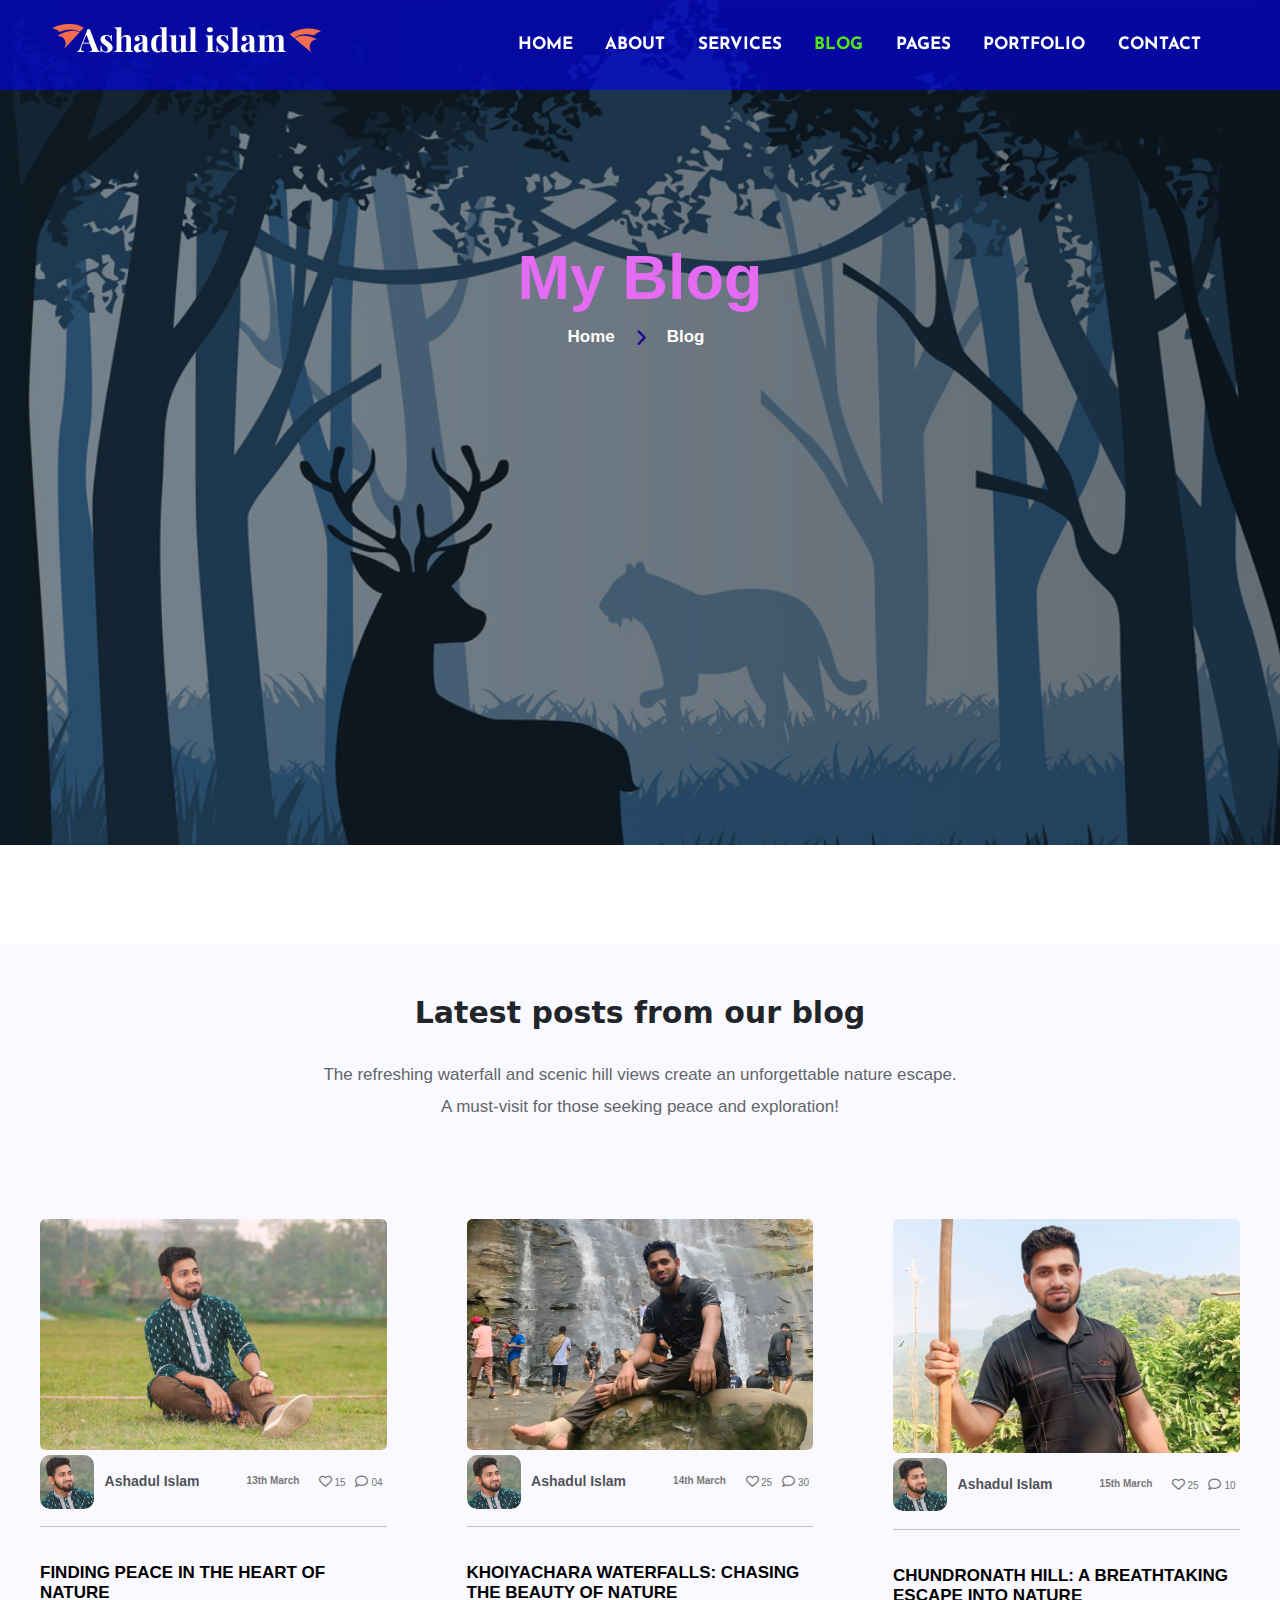
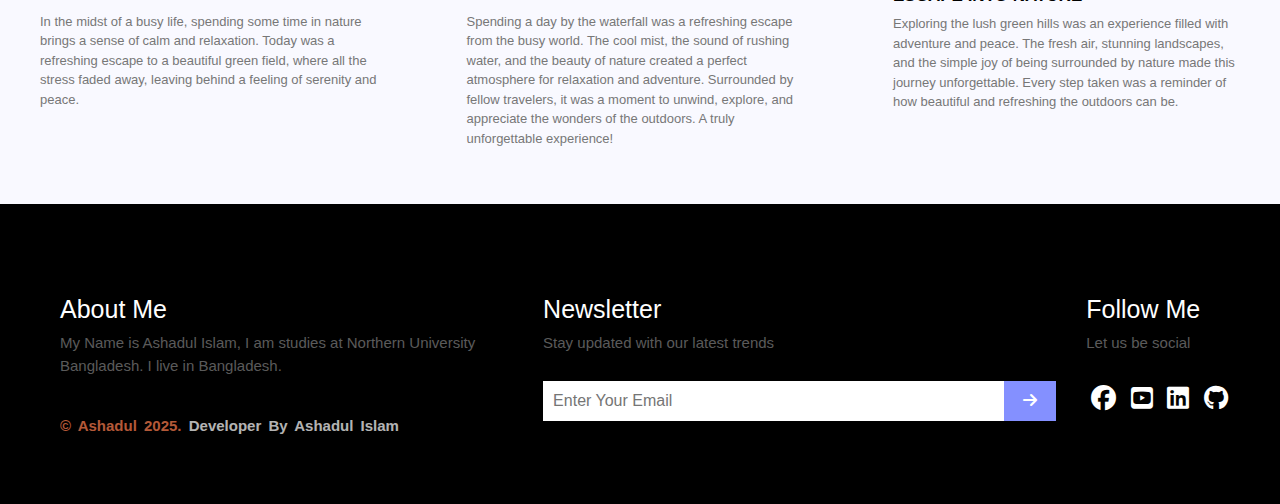
<file: Blog.html>
<!DOCTYPE html>
<html lang="en">
<head>
    <meta charset="UTF-8">
    <meta name="viewport" content="width=device-width, initial-scale=1.0">
    <meta name="description" content="This is a Personal Portfolio">

    <link rel="stylesheet" href="https://cdnjs.cloudflare.com/ajax/libs/font-awesome/6.7.2/css/all.min.css" integrity="sha512-Evv84Mr4kqVGRNSgIGL/F/aIDqQb7xQ2vcrdIwxfjThSH8CSR7PBEakCr51Ck+w+/U6swU2Im1vVX0SVk9ABhg==" crossorigin="anonymous" referrerpolicy="no-referrer" />


    <link rel="preconnect" href="https://fonts.googleapis.com">
    <link rel="preconnect" href="https://fonts.gstatic.com" crossorigin>
    <link href="https://fonts.googleapis.com/css2?family=Josefin+Sans:ital,wght@0,100..700;1,100..700&family=Playfair+Display:ital,wght@0,400..900;1,400..900&family=Rowdies:wght@300;400;700&display=swap" rel="stylesheet">
    
    <!-- <link href="https://cdn.jsdelivr.net/npm/bootstrap@5.0.2/dist/css/bootstrap.min.css" rel="stylesheet" integrity="sha384-EVSTQN3/azprG1Anm3QDgpJLIm9Nao0Yz1ztcQTwFspd3yD65VohhpuuCOmLASjC" crossorigin="anonymous"> -->

    <link href="https://cdn.jsdelivr.net/npm/bootstrap@5.3.0/dist/css/bootstrap.min.css" rel="stylesheet">

    <link rel="stylesheet" href="style.css">

    <title>Ashadul islam</title>
</head>
<body>
      <!-- header design start -->

    <header>
        <nav class="navBar flex-space-around">
              
            <div class="navBar-tittle col-4">
                <h2><a href="#"><i class="fa-brands fa-servicestack icon-left"></i><span>Ashadul islam</span> <i class="fa-brands fa-servicestack icon-right"></i></a></h2>
            </div>
           
        <div class="navBar-right col-8 ">


              <!-- responsive-for-mobile-design  start-->

                <input type="checkbox" id="checkbox">
                <label for="checkbox" class="click-button">
                    <i class="fas fa-bars"></i>
                </label>
           <!-- responsive-for-mobile-design  end-->
           
            <ul class="navBar-ul flex-space-around">
                <li class="navBar-li"><a href="./index.html" class="navBar-link link-home" target="_blank">Home</a></li> 
                <li class="navBar-li "><a href="./About.html" class="navBar-link link-about " target="_blank">About</a></li> 
                <li class="navBar-li "><a href="./Services.html" class="navBar-link link-services " target="_blank">Services</a></li> 
                <li class="navBar-li active-bg"><a href="./Blog.html" class="navBar-link link-blog active-color" target="_blank">Blog</a></li> 
                <li class="navBar-li"><a href="./Pages.html" class="navBar-link link-pages" target="_blank">Pages</a></li> 
                <li class="navBar-li"><a href="./Portfolio.html" class="navBar-link link-portfolio" target="_blank">Portfolio</a></li> 
               
                <li class="navBar-li"><a href="./Contact.html" class="navBar-link link-contact" target="_blank">Contact</a></li> 
            </ul>
        </div>
    </nav>
    </header>
    <!-- header design end -->

 <!-- Blog Banner Section design start  -->
  <div class="about-banner-heru blog-banner-heru">
    <h2 class="banner-head">My Blog</h2>
    <div class="banner-link">
        <ul>
            <li><a href="./index.html" target="_blank">Home</a></li>
            <i class="fa-solid fa-angle-right arrow"></i>
            <li><a href="./Blog.html" target="_blank">Blog</a></li>
        </ul>
    </div>
  </div>

 <!-- Blog Banner Section design end -->


 <!-- Blog Post section design Strat   -->
 <section class="blog-post-heru blog-post-heru-page">
    <div class="blog-post-top">
        <h2>Latest posts from our blog</h2>
        <p>The refreshing waterfall and scenic hill views create an unforgettable nature escape. <br> A must-visit for those seeking peace and exploration!</p>
    </div>
    <div class="blog-post-bottom">

        <div class="blog-card-1 col-4">
            <div class="blog-card-top">
                <div class="blog-img">
                    <img src="./images/blog-1.jpg" alt="This is blog post image">
                </div>
                <div class="blog-card-top-others">
                     <div class="blog-img-bottom">
                        <div class="blog-left col-7">
                            <img src="./images/blog-profile.jpg" alt="this is blog profile">
                        <h3 class="blog-name">Ashadul Islam</h3>
                        </div>
                        <h3 class="blog-date  col-3">13th March</h3>
                        <h3 class="blog-herd  col-1"><span><i class="fa-regular fa-heart"></i></span>15</h3>
                        <h3 class="blog-commant  col-1"><span><i class="fa-regular fa-comment"></i></span>04</h3>
                     </div>
                       
                </div>
                <hr class="blog-hr">

            </div>
            <div class="blog-card-bottom">
                <h2>Finding Peace in the Heart of Nature</h2>
                <p> In the midst of a busy life, spending some time in nature brings a sense of calm and relaxation. Today was a refreshing escape to a beautiful green field, where all the stress faded away, leaving behind a feeling of serenity and peace.</p>
            </div>
        </div>


        <div class="blog-card-1 col-4">
            <div class="blog-card-top">
                <div class="blog-img">
                    <img src="./images/blog-2.jpg" alt="This is blog post image">
                </div>
                <div class="blog-card-top-others">
                     <div class="blog-img-bottom">
                        <div class="blog-left col-7">
                            <img src="./images/blog-profile.jpg" alt="this is blog profile">
                        <h3>Ashadul Islam</h3>
                        </div>
                        <h3 class="blog-date  col-3">14th March</h3>
                        <h3 class="blog-herd  col-1"><span><i class="fa-regular fa-heart"></i></span>25</h3>
                        <h3 class="blog-commant  col-1"><span><i class="fa-regular fa-comment"></i></span>30</h3>
                     </div>
                       
                </div>
                <hr class="blog-hr">

            </div>
            <div class="blog-card-bottom">
                <h2>Khoiyachara Waterfalls: Chasing the Beauty of Nature</h2>
                <p> Spending a day by the waterfall was a refreshing escape from the busy world. The cool mist, the sound of rushing water, and the beauty of nature created a perfect atmosphere for relaxation and adventure. Surrounded by fellow travelers, it was a moment to unwind, explore, and appreciate the wonders of the outdoors. A truly unforgettable experience! </p>
            </div>
        </div>


        <div class="blog-card-1 col-4">
            <div class="blog-card-top">
                <div class="blog-img">
                    <img src="./images/blog-4.jpg" alt="This is blog post image">
                </div>
                <div class="blog-card-top-others">
                     <div class="blog-img-bottom">
                        <div class="blog-left col-7">
                            <img src="./images/blog-profile.jpg" alt="this is blog profile">
                        <h3>Ashadul Islam</h3>
                        </div>
                        <h3 class="blog-date  col-3">15th March</h3>
                        <h3 class="blog-herd  col-1"><span><i class="fa-regular fa-heart"></i></span>25</h3>
                        <h3 class="blog-commant  col-1"><span><i class="fa-regular fa-comment"></i></span>10</h3>
                     </div>
                       
                </div>
                <hr class="blog-hr">

            </div>
            <div class="blog-card-bottom">
                <h2>Chundronath Hill: A Breathtaking Escape into Nature</h2>
                <p> Exploring the lush green hills was an experience filled with adventure and peace. The fresh air, stunning landscapes, and the simple joy of being surrounded by nature made this journey unforgettable. Every step taken was a reminder of how beautiful and refreshing the outdoors can be.</p>
            </div>
        </div>

       
    </div>
</section>


<!-- Blog Post section design end   -->


     <!-- footer Section design start -->

     <footer class="footer-heru">
        <div class="footer-left col-5">
            <h1>About Me</h1>
            <p>My Name is Ashadul Islam, I am studies at Northern University Bangladesh.
                I live in Bangladesh. </p>

                <div class="heru-part-2">

                    <p>&copy; Ashadul 2025. <span>Developer By Ashadul Islam</span></p>
                    
                  </div>

        </div>
        <div class="footer-middle col-5">
            <h1>Newsletter</h1>
            <p>Stay updated with our latest trends</p>
            <input type="email" placeholder="Enter Your Email">
            <button><i class="fa-solid fa-arrow-right"></i></button>
        </div> 
        <div class="footer-right col-2">
            <h1>Follow Me</h1>
          <p>Let us be social</p>
          <div class="footer-right-icon">
            <a href=""><i class="fa-brands fa-facebook"></i></a>
            <a href=""><i class="fa-brands fa-square-youtube"></i></a>
           <a href=""> <i class="fa-brands fa-linkedin"></i></a>
           <a href=""> <i class="fa-brands fa-github"></i></a>
          </div>

        </div>         

 </footer>

   <!-- footer Section design end -->


   <script src="https://cdn.jsdelivr.net/npm/bootstrap@5.0.2/dist/js/bootstrap.bundle.min.js" integrity="sha384-MrcW6ZMFYlzcLA8Nl+NtUVF0sA7MsXsP1UyJoMp4YLEuNSfAP+JcXn/tWtIaxVXM" crossorigin="anonymous"></script>

   <script src="https://cdn.jsdelivr.net/npm/bootstrap@5.3.0/dist/js/bootstrap.bundle.min.js"></script>
    
</body>
</html>
</file>
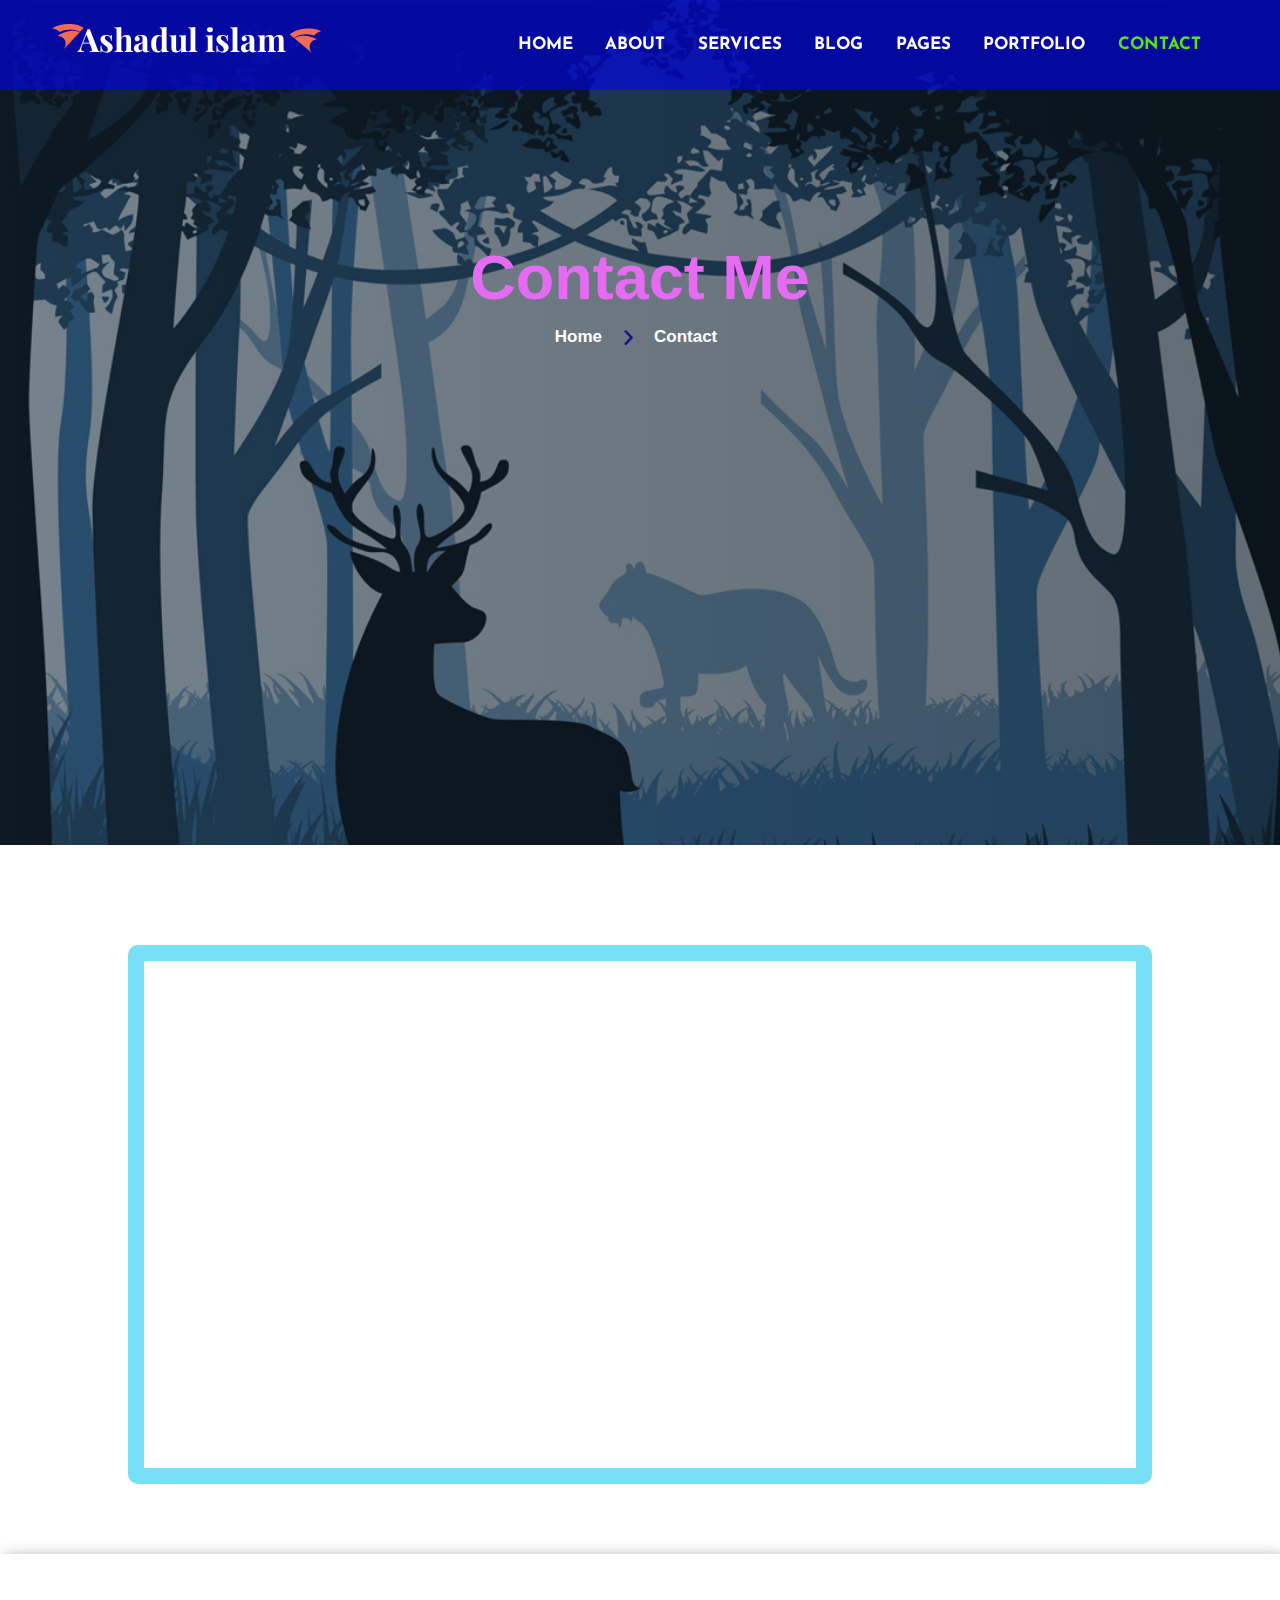
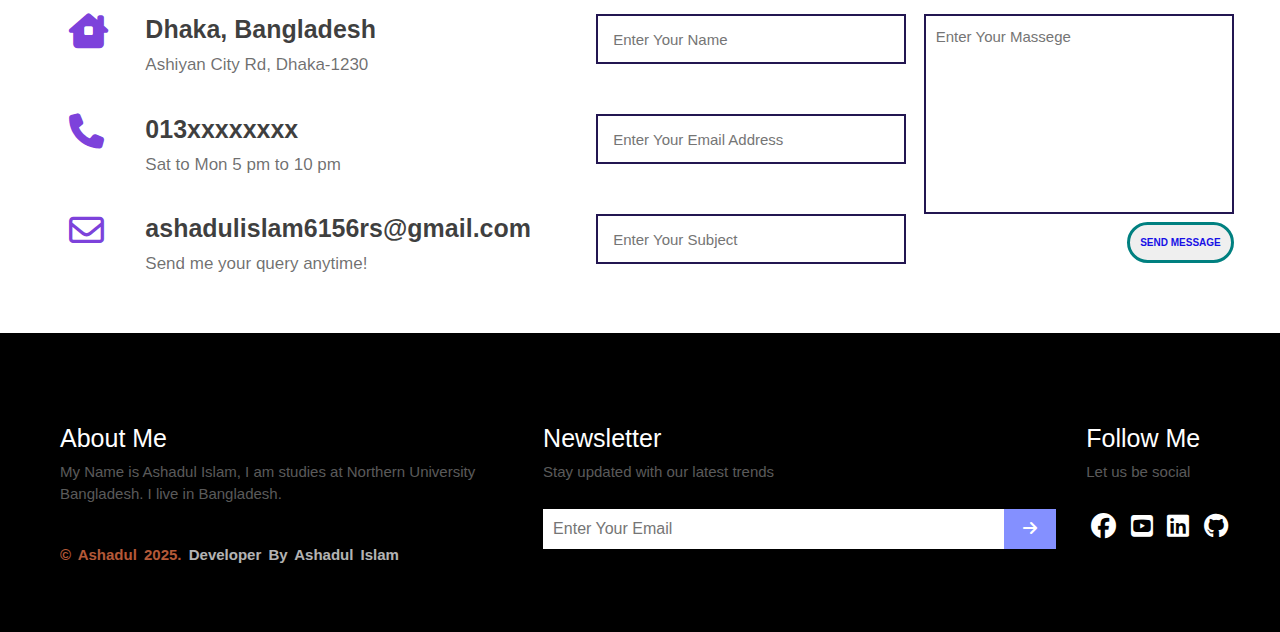
<file: Contact.html>
<!DOCTYPE html>
<html lang="en">
<head>
    <meta charset="UTF-8">
    <meta name="viewport" content="width=device-width, initial-scale=1.0">
    <meta name="description" content="This is a Personal Portfolio">

    <link rel="stylesheet" href="https://cdnjs.cloudflare.com/ajax/libs/font-awesome/6.7.2/css/all.min.css" integrity="sha512-Evv84Mr4kqVGRNSgIGL/F/aIDqQb7xQ2vcrdIwxfjThSH8CSR7PBEakCr51Ck+w+/U6swU2Im1vVX0SVk9ABhg==" crossorigin="anonymous" referrerpolicy="no-referrer" />


    <link rel="preconnect" href="https://fonts.googleapis.com">
    <link rel="preconnect" href="https://fonts.gstatic.com" crossorigin>
    <link href="https://fonts.googleapis.com/css2?family=Josefin+Sans:ital,wght@0,100..700;1,100..700&family=Playfair+Display:ital,wght@0,400..900;1,400..900&family=Rowdies:wght@300;400;700&display=swap" rel="stylesheet">
    
    <!-- <link href="https://cdn.jsdelivr.net/npm/bootstrap@5.0.2/dist/css/bootstrap.min.css" rel="stylesheet" integrity="sha384-EVSTQN3/azprG1Anm3QDgpJLIm9Nao0Yz1ztcQTwFspd3yD65VohhpuuCOmLASjC" crossorigin="anonymous"> -->

    <link href="https://cdn.jsdelivr.net/npm/bootstrap@5.3.0/dist/css/bootstrap.min.css" rel="stylesheet">

    <link rel="stylesheet" href="style.css">

    <title>Ashadul islam</title>
</head>
<body>
      <!-- header design start -->

    <header>
        <nav class="navBar flex-space-around">
              
            <div class="navBar-tittle col-4">
                <h2><a href="#"><i class="fa-brands fa-servicestack icon-left"></i><span>Ashadul islam</span> <i class="fa-brands fa-servicestack icon-right"></i></a></h2>
            </div>
           
        <div class="navBar-right col-8 ">


              <!-- responsive-for-mobile-design  start-->

                <input type="checkbox" id="checkbox">
                <label for="checkbox" class="click-button">
                    <i class="fas fa-bars"></i>
                </label>
           <!-- responsive-for-mobile-design  end-->
           
            <ul class="navBar-ul flex-space-around">
                <li class="navBar-li"><a href="./index.html" class="navBar-link link-home" target="_blank">Home</a></li> 
                <li class="navBar-li "><a href="./About.html" class="navBar-link link-about " target="_blank">About</a></li> 
                <li class="navBar-li "><a href="./Services.html" class="navBar-link link-services" target="_blank">Services</a></li> 
                <li class="navBar-li"><a href="./Blog.html" class="navBar-link link-blog" target="_blank">Blog</a></li> 
                <li class="navBar-li"><a href="./Pages.html" class="navBar-link link-pages" target="_blank">Pages</a></li> 
                <li class="navBar-li"><a href="./Portfolio.html" class="navBar-link link-portfolio" target="_blank">Portfolio</a></li> 
               
                <li class="navBar-li active-bg"><a href="./Contact.html" class="navBar-link link-contact active-color" target="_blank">Contact</a></li> 
            </ul>
        </div>
    </nav>
    </header>
    <!-- header design end -->

 <!-- Contact Banner Section design start  -->
  <div class="about-banner-heru" id="contact-banner-heru">
    <h2 class="banner-head">Contact Me</h2>
    <div class="banner-link">
        <ul>
            <li><a href="./index.html" target="_blank">Home</a></li>
            <i class="fa-solid fa-angle-right arrow"></i>
            <li><a href="./Contact.html" target="_blank">Contact</a></li>
        </ul>
    </div>
  </div>

 <!-- Contact Banner Section design end -->

   <!-- Contact Location Section design end -->

  <div class="location-contact">
    <iframe src="https://www.google.com/maps/embed?pb=!1m18!1m12!1m3!1d2169.798874699396!2d90.42275234786591!3d23.848728899819235!2m3!1f0!2f0!3f0!3m2!1i1024!2i768!4f13.1!3m3!1m2!1s0x3755c671012602eb%3A0x27761cc8da96b3b7!2z4Kao4Kaw4KeN4Kam4Ka-4KaoIOCmh-CmieCmqOCmv-CmreCmvuCmsOCnjeCmuOCmv-Cmn-CmvyDgpqzgpr7gpoLgprLgpr7gpqbgp4fgprYsIOCmuOCnjeCmpeCmvuCnn-CngCDgppXgp43gpq_gpr7gpq7gp43gpqrgpr7gprg!5e0!3m2!1sbn!2sbd!4v1741715219560!5m2!1sbn!2sbd" width="600" height="450" style="border:0;" allowfullscreen="" loading="lazy" referrerpolicy="no-referrer-when-downgrade" class="contact-ifram"></iframe>
  </div>


   <section class="Contact-bottom-heru">
    <div class="contact-bottom-left col-6">
        <div class="contact-icon-heru" id="contact-icon-heru-tab">
            <i class="fa-sharp fa-solid fa-house-chimney-window col-4 "></i>
            <div class="contact-icon-text col-8">
                <h2> Dhaka, Bangladesh</h2>
                <p>Ashiyan City Rd, Dhaka-1230</p>
            </div>
        </div>
        <div class="contact-icon-heru"id="contact-icon-heru-tab">
            <i class="fa-solid fa-phone col-4"></i>
            <div class="contact-icon-text col-8">
                <h2>013xxxxxxxx</h2>
                <p>Sat to Mon 5 pm to 10 pm</p>
            </div>

        </div>
        <div class="contact-icon-heru"id="contact-icon-heru-tab">
            <i class="fa-regular fa-envelope col-4"></i>
            <div class="contact-icon-text col-8">
                <h2 id="contact-email-head">ashadulislam6156rs@gmail.com</h2>
                <p id="contact-email-p">Send me your query anytime!</p>
            </div>

        </div>
    </div>
    <div class="contact-bottom-middile col-3">
        <input type="text" placeholder="Enter Your Name" class="name-text">
        <input type="email" placeholder="Enter Your Email Address">
        <input type="text" placeholder="Enter Your Subject">

    </div>
    <div class="contact-bottom-right col-3">
        <textarea name="" id="textarea-contact" placeholder="Enter Your Massege"></textarea>
        <button id="contact-button">Send Message</button>

    </div>

   </section>

  <!-- Contact Location Section design end -->


     <!-- footer Section design start -->

     <footer class="footer-heru">
        <div class="footer-left col-5">
            <h1>About Me</h1>
            <p>My Name is Ashadul Islam, I am studies at Northern University Bangladesh.
                I live in Bangladesh. </p>

                <div class="heru-part-2">

                    <p>&copy; Ashadul 2025. <span>Developer By Ashadul Islam</span></p>
                    
                  </div>

        </div>
        <div class="footer-middle col-5">
            <h1>Newsletter</h1>
            <p>Stay updated with our latest trends</p>
            <input type="email" placeholder="Enter Your Email">
            <button><i class="fa-solid fa-arrow-right"></i></button>
        </div> 
        <div class="footer-right col-2">
            <h1>Follow Me</h1>
          <p>Let us be social</p>
          <div class="footer-right-icon">
            <a href=""><i class="fa-brands fa-facebook"></i></a>
            <a href=""><i class="fa-brands fa-square-youtube"></i></a>
           <a href=""> <i class="fa-brands fa-linkedin"></i></a>
           <a href=""> <i class="fa-brands fa-github"></i></a>
          </div>

        </div>         

 </footer>

   <!-- footer Section design end -->


   <script src="https://cdn.jsdelivr.net/npm/bootstrap@5.0.2/dist/js/bootstrap.bundle.min.js" integrity="sha384-MrcW6ZMFYlzcLA8Nl+NtUVF0sA7MsXsP1UyJoMp4YLEuNSfAP+JcXn/tWtIaxVXM" crossorigin="anonymous"></script>

   <script src="https://cdn.jsdelivr.net/npm/bootstrap@5.3.0/dist/js/bootstrap.bundle.min.js"></script>
    
</body>
</html>
</file>
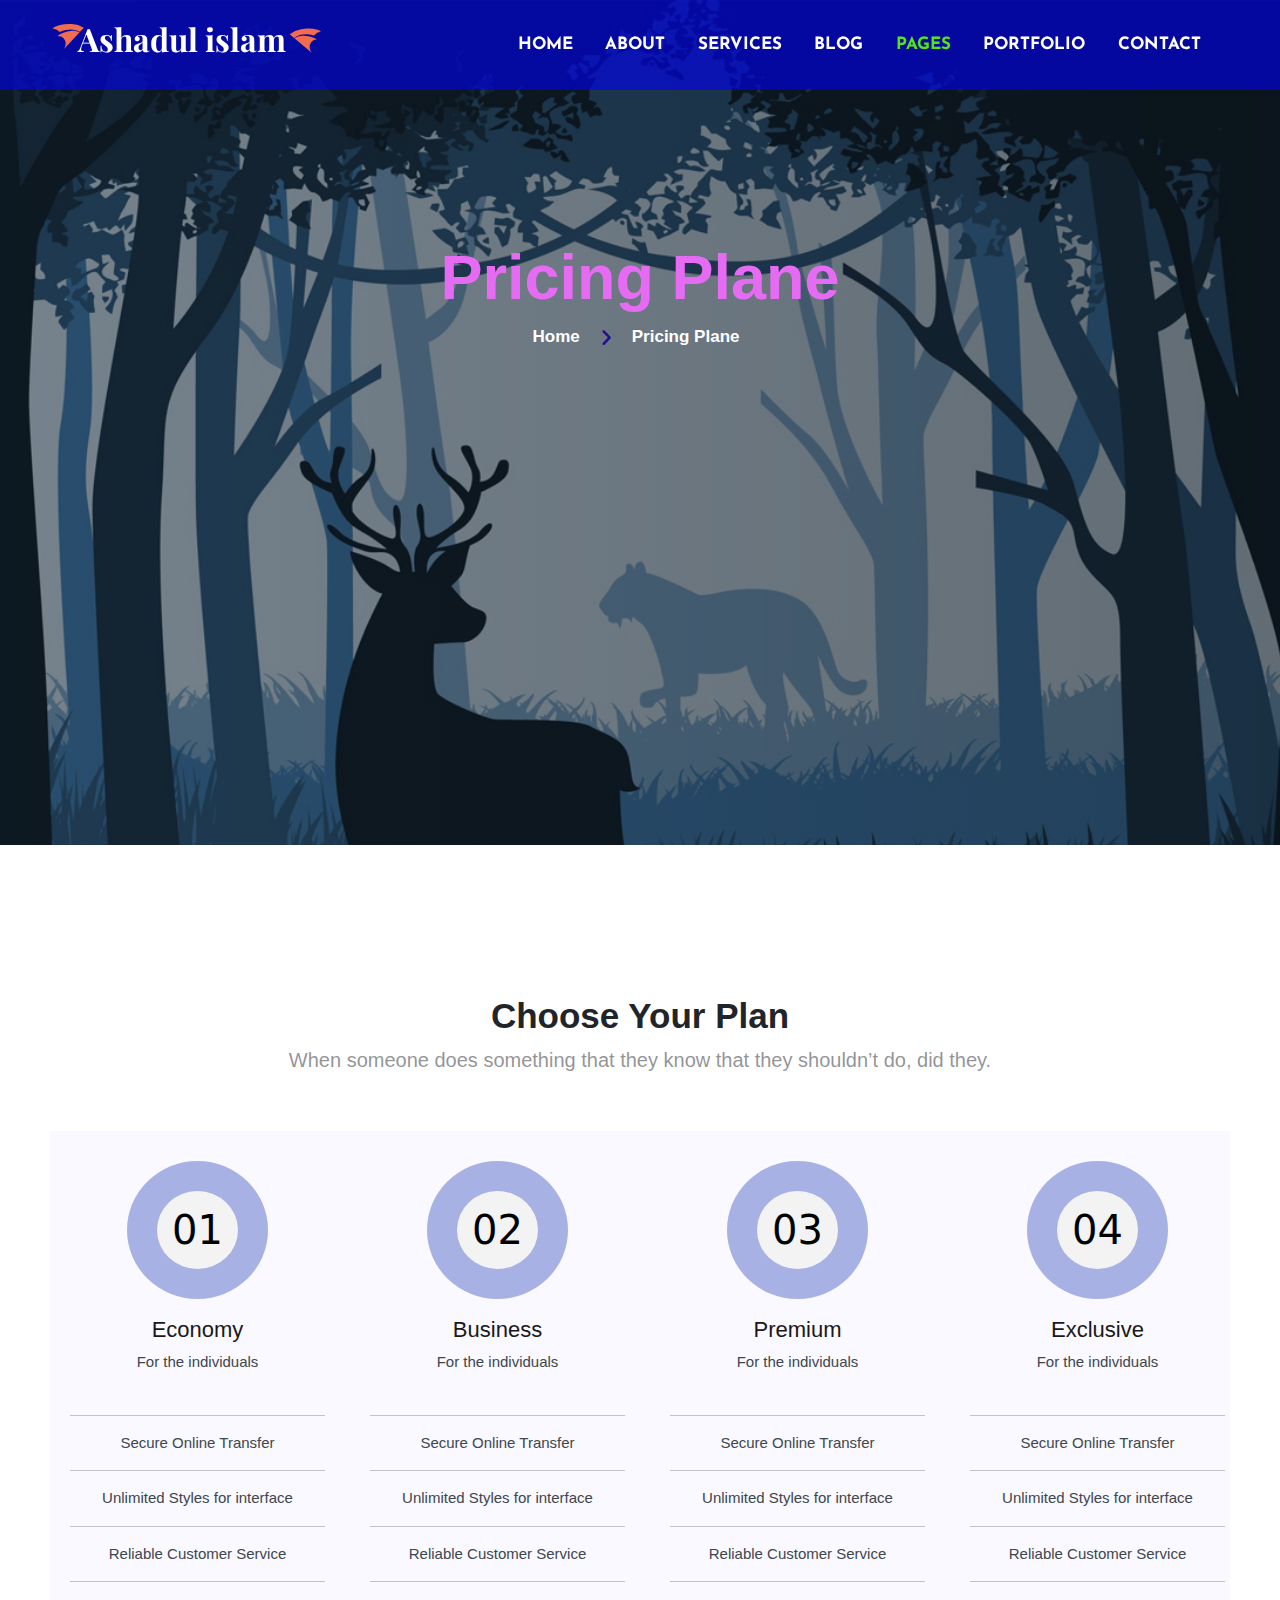
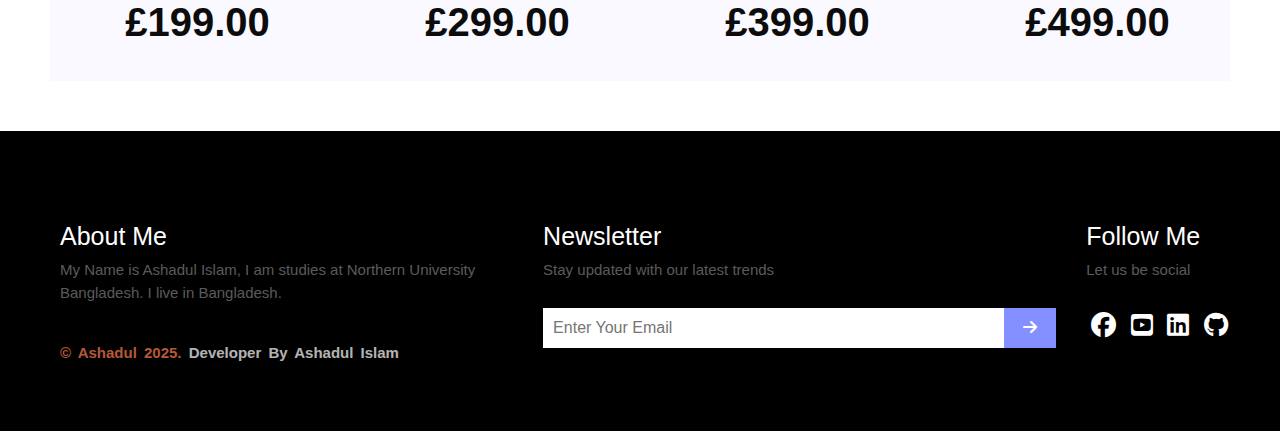
<file: Pages.html>
<!DOCTYPE html>
<html lang="en">
<head>
    <meta charset="UTF-8">
    <meta name="viewport" content="width=device-width, initial-scale=1.0">
    <meta name="description" content="This is a Personal Portfolio">

    <link rel="stylesheet" href="https://cdnjs.cloudflare.com/ajax/libs/font-awesome/6.7.2/css/all.min.css" integrity="sha512-Evv84Mr4kqVGRNSgIGL/F/aIDqQb7xQ2vcrdIwxfjThSH8CSR7PBEakCr51Ck+w+/U6swU2Im1vVX0SVk9ABhg==" crossorigin="anonymous" referrerpolicy="no-referrer" />


    <link rel="preconnect" href="https://fonts.googleapis.com">
    <link rel="preconnect" href="https://fonts.gstatic.com" crossorigin>
    <link href="https://fonts.googleapis.com/css2?family=Josefin+Sans:ital,wght@0,100..700;1,100..700&family=Playfair+Display:ital,wght@0,400..900;1,400..900&family=Rowdies:wght@300;400;700&display=swap" rel="stylesheet">
    
    <!-- <link href="https://cdn.jsdelivr.net/npm/bootstrap@5.0.2/dist/css/bootstrap.min.css" rel="stylesheet" integrity="sha384-EVSTQN3/azprG1Anm3QDgpJLIm9Nao0Yz1ztcQTwFspd3yD65VohhpuuCOmLASjC" crossorigin="anonymous"> -->

    <link href="https://cdn.jsdelivr.net/npm/bootstrap@5.3.0/dist/css/bootstrap.min.css" rel="stylesheet">

    <link rel="stylesheet" href="style.css">

    <title>Ashadul islam</title>
</head>
<body>
      <!-- header design start -->

    <header>
        <nav class="navBar flex-space-around">
              
            <div class="navBar-tittle col-4">
                <h2><a href="#"><i class="fa-brands fa-servicestack icon-left"></i><span>Ashadul islam</span> <i class="fa-brands fa-servicestack icon-right"></i></a></h2>
            </div>
           
        <div class="navBar-right col-8 ">


              <!-- responsive-for-mobile-design  start-->

                <input type="checkbox" id="checkbox">
                <label for="checkbox" class="click-button">
                    <i class="fas fa-bars"></i>
                </label>
           <!-- responsive-for-mobile-design  end-->
           
            <ul class="navBar-ul flex-space-around">
                <li class="navBar-li"><a href="./index.html" class="navBar-link link-home" target="_blank">Home</a></li> 
                <li class="navBar-li "><a href="./About.html" class="navBar-link link-about " target="_blank">About</a></li> 
                <li class="navBar-li "><a href="./Services.html" class="navBar-link link-services " target="_blank">Services</a></li> 
                <li class="navBar-li"><a href="./Blog.html" class="navBar-link link-blog" target="_blank">Blog</a></li> 
                <li class="navBar-li active-bg"><a href="./Pages.html" class="navBar-link link-pages active-color" target="_blank">Pages</a></li> 
                <li class="navBar-li"><a href="./Portfolio.html" class="navBar-link link-portfolio" target="_blank">Portfolio</a></li> 
               
                <li class="navBar-li"><a href="./Contact.html" class="navBar-link link-contact" target="_blank">Contact</a></li> 
            </ul>
        </div>
    </nav>
    </header>
    <!-- header design end -->

 <!-- Pricing Banner Section design start  -->
  <div class="about-banner-heru">
    <h2 class="banner-head">Pricing Plane</h2>
    <div class="banner-link">
        <ul>
            <li><a href="./index.html" target="_blank">Home</a></li>
            <i class="fa-solid fa-angle-right arrow"></i>
            <li><a href="./Pricing.html" target="_blank">Pricing Plane</a></li>
        </ul>
    </div>
  </div>

 <!-- Pricing Banner Section design end -->

   <!-- Price section design start   -->
   <section class="price-heru">
    <div class="price-top">
        <h2>Choose Your Plan</h2>
        <p>When someone does something that they know that they shouldn’t do, did they.</p>

    </div>
    <div class="price-bottom">
        <div class="price-card1 col-3">
            <h2 class="num">01</h2>
            <h2 class="head" >Economy</h2>
            <p class="paragrap para-1" >For the individuals</p>
            <hr class="hr-price" >
            <p class="paragrap" >Secure Online Transfer</p>
            <hr class="hr-price" >
            <p class="paragrap" >Unlimited Styles for interface</p>
            <hr class="hr-price" >
            <p class="paragrap" >Reliable Customer Service</p>
            <hr class="hr-price" >
            <h2 class="pound" >£199.00</h2>
            <input type="button" value="BUY NOW" class="button" id="button-mb">

        </div>
        <div class="price-card1 col-3">
            <h2 class="num">02</h2>
            <h2 class="head" >Business</h2>
            <p class="paragrap para-1" >For the individuals</p>
            <hr class="hr-price" >
            <p class="paragrap" >Secure Online Transfer</p>
            <hr class="hr-price" >
            <p class="paragrap" >Unlimited Styles for interface</p>
            <hr class="hr-price" >
            <p class="paragrap" >Reliable Customer Service</p>
            <hr class="hr-price" >
            <h2 class="pound" >£299.00</h2>
            <input type="button" value="BUY NOW" class="button" id="button-mb">

        </div>
        <div class="price-card1 col-3">
            <h2 class="num">03</h2>
            <h2 class="head" >Premium</h2>
            <p class="paragrap para-1" >For the individuals</p>
            <hr class="hr-price" >
            <p class="paragrap" >Secure Online Transfer</p>
            <hr class="hr-price" >
            <p class="paragrap" >Unlimited Styles for interface</p>
            <hr class="hr-price" >
            <p class="paragrap" >Reliable Customer Service</p>
            <hr class="hr-price" >
            <h2 class="pound" >£399.00</h2>
            <input type="button" value="BUY NOW" class="button" id="button-mb">

        </div>
        <div class="price-card1 col-3">
            <h2 class="num">04</h2>
            <h2 class="head" >Exclusive</h2>
            <p class="paragrap para-1" >For the individuals</p>
            <hr class="hr-price" >
            <p class="paragrap" >Secure Online Transfer</p>
            <hr class="hr-price" >
            <p class="paragrap" >Unlimited Styles for interface</p>
            <hr class="hr-price" >
            <p class="paragrap" >Reliable Customer Service</p>
            <hr class="hr-price" >
            <h2 class="pound" >£499.00</h2>
            <input type="button" value="BUY NOW" class="button" id="button-mb">

        </div>
    </div>

 </section>

<!-- Price section design end   -->



     <!-- footer Section design start -->

     <footer class="footer-heru">
        <div class="footer-left col-5">
            <h1>About Me</h1>
            <p>My Name is Ashadul Islam, I am studies at Northern University Bangladesh.
                I live in Bangladesh. </p>

                <div class="heru-part-2">

                    <p>&copy; Ashadul 2025. <span>Developer By Ashadul Islam</span></p>
                    
                  </div>

        </div>
        <div class="footer-middle col-5">
            <h1>Newsletter</h1>
            <p>Stay updated with our latest trends</p>
            <input type="email" placeholder="Enter Your Email">
            <button><i class="fa-solid fa-arrow-right"></i></button>
        </div> 
        <div class="footer-right col-2">
            <h1>Follow Me</h1>
          <p>Let us be social</p>
          <div class="footer-right-icon">
            <a href=""><i class="fa-brands fa-facebook"></i></a>
            <a href=""><i class="fa-brands fa-square-youtube"></i></a>
           <a href=""> <i class="fa-brands fa-linkedin"></i></a>
           <a href=""> <i class="fa-brands fa-github"></i></a>
          </div>

        </div>         

 </footer>

   <!-- footer Section design end -->


   <script src="https://cdn.jsdelivr.net/npm/bootstrap@5.0.2/dist/js/bootstrap.bundle.min.js" integrity="sha384-MrcW6ZMFYlzcLA8Nl+NtUVF0sA7MsXsP1UyJoMp4YLEuNSfAP+JcXn/tWtIaxVXM" crossorigin="anonymous"></script>

   <script src="https://cdn.jsdelivr.net/npm/bootstrap@5.3.0/dist/js/bootstrap.bundle.min.js"></script>
    
</body>
</html>
</file>
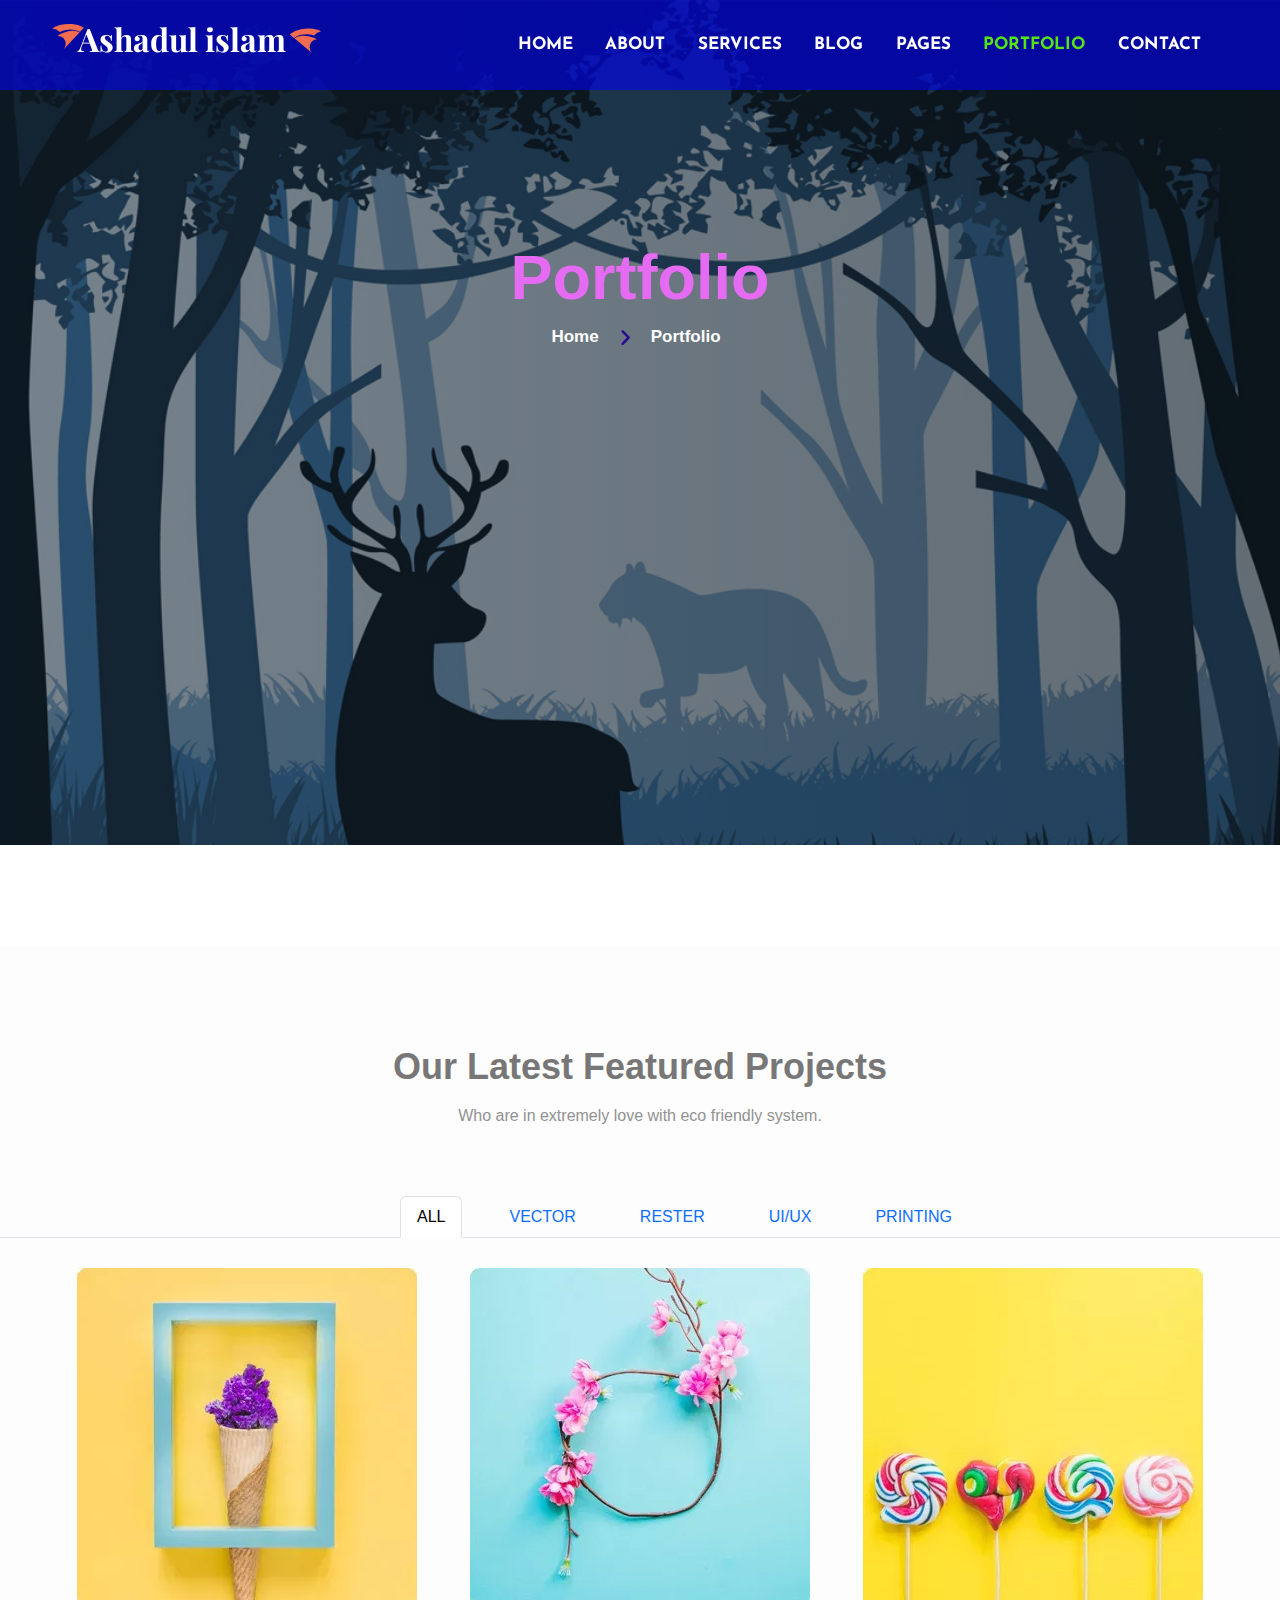
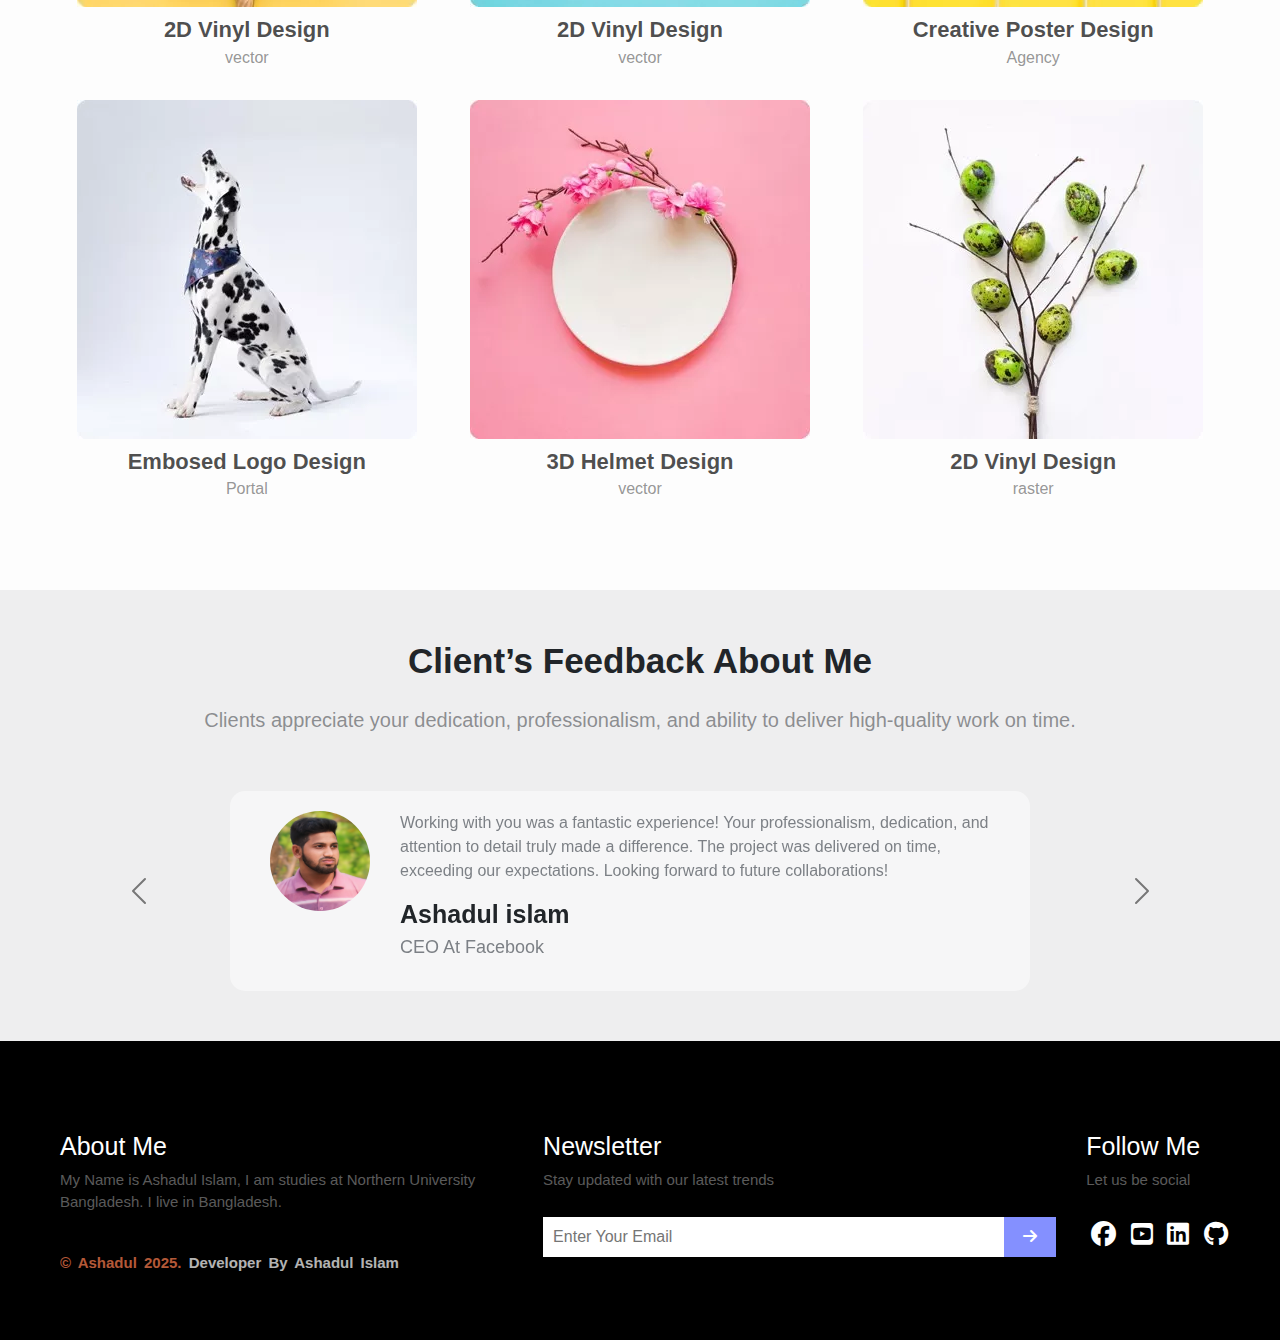
<file: Portfolio.html>
<!DOCTYPE html>
<html lang="en">
<head>
    <meta charset="UTF-8">
    <meta name="viewport" content="width=device-width, initial-scale=1.0">
    <meta name="description" content="This is a Personal Portfolio">

    <link rel="stylesheet" href="https://cdnjs.cloudflare.com/ajax/libs/font-awesome/6.7.2/css/all.min.css" integrity="sha512-Evv84Mr4kqVGRNSgIGL/F/aIDqQb7xQ2vcrdIwxfjThSH8CSR7PBEakCr51Ck+w+/U6swU2Im1vVX0SVk9ABhg==" crossorigin="anonymous" referrerpolicy="no-referrer" />


    <link rel="preconnect" href="https://fonts.googleapis.com">
    <link rel="preconnect" href="https://fonts.gstatic.com" crossorigin>
    <link href="https://fonts.googleapis.com/css2?family=Josefin+Sans:ital,wght@0,100..700;1,100..700&family=Playfair+Display:ital,wght@0,400..900;1,400..900&family=Rowdies:wght@300;400;700&display=swap" rel="stylesheet">
    
    <!-- <link href="https://cdn.jsdelivr.net/npm/bootstrap@5.0.2/dist/css/bootstrap.min.css" rel="stylesheet" integrity="sha384-EVSTQN3/azprG1Anm3QDgpJLIm9Nao0Yz1ztcQTwFspd3yD65VohhpuuCOmLASjC" crossorigin="anonymous"> -->

    <link href="https://cdn.jsdelivr.net/npm/bootstrap@5.3.0/dist/css/bootstrap.min.css" rel="stylesheet">

    <link rel="stylesheet" href="style.css">

    <title>Ashadul islam</title>
</head>
<body>
      <!-- header design start -->

    <header>
        <nav class="navBar flex-space-around">
              
            <div class="navBar-tittle col-4">
                <h2><a href="#"><i class="fa-brands fa-servicestack icon-left"></i><span>Ashadul islam</span> <i class="fa-brands fa-servicestack icon-right"></i></a></h2>
            </div>
           
        <div class="navBar-right col-8 ">


              <!-- responsive-for-mobile-design  start-->

                <input type="checkbox" id="checkbox">
                <label for="checkbox" class="click-button">
                    <i class="fas fa-bars"></i>
                </label>
           <!-- responsive-for-mobile-design  end-->
           
            <ul class="navBar-ul flex-space-around">
                <li class="navBar-li"><a href="./index.html" class="navBar-link link-home" target="_blank">Home</a></li> 
                <li class="navBar-li "><a href="./About.html" class="navBar-link link-about " target="_blank">About</a></li> 
                <li class="navBar-li "><a href="./Services.html" class="navBar-link link-services" target="_blank">Services</a></li> 
                <li class="navBar-li"><a href="./Blog.html" class="navBar-link link-blog" target="_blank">Blog</a></li> 
                <li class="navBar-li"><a href="./Pages.html" class="navBar-link link-pages" target="_blank">Pages</a></li> 
                <li class="navBar-li active-bg"><a href="./Portfolio.html" class="navBar-link link-portfolio active-color" target="_blank">Portfolio</a></li> 
               
                <li class="navBar-li"><a href="./Contact.html" class="navBar-link link-contact" target="_blank">Contact</a></li> 
            </ul>
        </div>
    </nav>
    </header>
    <!-- header design end -->

 <!-- Portfolio Banner Section design start  -->
  <div class="about-banner-heru">
    <h2 class="banner-head">Portfolio</h2>
    <div class="banner-link">
        <ul>
            <li><a href="./index.html" target="_blank">Home</a></li>
            <i class="fa-solid fa-angle-right arrow"></i>
            <li><a href="./Portfolio.html" target="_blank">Portfolio</a></li>
        </ul>
    </div>
  </div>

 <!-- Portfolio Banner Section design end -->

  <!-- Feature section design Start   -->

  <section class="feature-heru">
    <div class="feature-top">
        <h2>Our Latest Featured Projects</h2>
        <p>Who are in extremely love with eco friendly system.</p>
    </div>
    <div class="feature-bottom">

        <ul class="nav nav-tabs feature-tabs-style">
            <li class="nav-item"> <a data-bs-toggle="tab" href="#all" class="nav-link active">ALL</a></li>
            <li class="nav-item"><a data-bs-toggle="tab" href="#vector" class="nav-link">VECTOR</a></li>
            <li class="nav-item"><a data-bs-toggle="tab" href="#rester" class="nav-link">RESTER</a></li>
            <li class="nav-item"><a data-bs-toggle="tab" href="#ui-ux" class="nav-link">UI/UX</a></li>
            <li class="nav-item"><a data-bs-toggle="tab" href="#printing" class="nav-link">PRINTING</a></li>
        </ul>

        <div class="tab-content tab-heru">
            <div class="tab-pane active all-style" id="all">
        <div class="div1 col-12">
            <div class="all-item-1 col-4">
                <div class="item-1-img">
                    <img src="./images/p1.jpg.webp" alt=" item 1">
                    <div class="overlay-style">
                        <img src="./images/preview.png.webp" alt="overlay-image" id="overly-img">
                    </div>
                </div>
                <h2>2D Vinyl Design</h2>
                <p>vector</p>

            </div>
            <div class="all-item-2 col-4">
                <div class="item-1-img">
                    <img src="./images/p2.jpg.webp" alt=" item 2">
                    <div class="overlay-style">
                        <img src="./images/preview.png.webp" alt="overlay-image">
                    </div>
                </div>
                <h2>2D Vinyl Design</h2>
                <p>vector</p>

            </div>
            <div class="all-item-3 col-4">
                <div class="item-1-img">
                    <img src="./images/p3.jpg.webp" alt=" item 3">
                    <div class="overlay-style">
                        <img src="./images/preview.png.webp" alt="overlay-image">
                    </div>
                </div>
                <h2>Creative Poster Design</h2>
                <p>Agency</p>

            </div>
        </div>
        <div class="div2">
            <div class="all-item-4 col-4">
                <div class="item-1-img">
                    <img src="./images/p4.jpg.webp" alt=" item 4">
                    <div class="overlay-style">
                        <img src="./images/preview.png.webp" alt="overlay-image">
                    </div>
                </div>
                <h2>Embosed Logo Design</h2>
                <p>Portal</p>

            </div>
            <div class="all-item-5 col-4">
                <div class="item-1-img">
                    <img src="./images/p5.jpg.webp" alt=" item 5">
                    <div class="overlay-style">
                        <img src="./images/preview.png.webp" alt="overlay-image">
                    </div>
                </div>
                <h2>3D Helmet Design</h2>
                <p>vector</p>

            </div>
            <div class="all-item-6 col-4">
                <div class="item-1-img">
                    <img src="./images/p6.jpg.webp" alt=" item 6">
                    <div class="overlay-style">
                        <img src="./images/preview.png.webp" alt="overlay-image">
                    </div>
                </div>
                <h2>2D Vinyl Design</h2>
                <p>raster</p>

            </div>

        </div>        
                

            </div>
            <div class="tab-pane fade vector-style " id="vector">
                <div class="all-item-1">
                    <div class="item-1-img">
                        <img src="./images/p1.jpg.webp" alt=" item 1">
                        <div class="overlay-style-vector">
                            <img src="./images/preview.png.webp" alt="overlay-image">
                        </div>
                    </div>
                    <h2>2D Vinyl Design</h2>
                    <p>vector</p>

                </div>
                <div class="all-item-5">
                    <div class="item-1-img">
                        <img src="./images/p5.jpg.webp" alt=" item 5">
                        <div class="overlay-style-vector">
                            <img src="./images/preview.png.webp" alt="overlay-image">
                        </div>
                    </div>
                    <h2>3D Helmet Design</h2>
                    <p>vector</p>

                </div>
               

            </div>
            <div class="tab-pane fade rester-style" id="rester">

                <div class="rester-div col-12">
                    <div class="all-item-2 col-6">
                        <div class="item-1-img">
                            <img src="./images/p2.jpg.webp" alt=" item 2">
                            <div class="overlay-style-reset">
                                <img src="./images/preview.png.webp" alt="overlay-image">
                            </div>
                        </div>
                        <h2>2D Vinyl Design</h2>
                        <p>vector</p>

                    </div>

                    <div class="all-item-6 col-6">
                        <div class="item-1-img">
                            <img src="./images/p6.jpg.webp" alt=" item 6">
                            <div class="overlay-style-reset">
                                <img src="./images/preview.png.webp" alt="overlay-image">
                            </div>
                        </div>
                        <h2>2D Vinyl Design</h2>
                        <p>raster</p>

                    </div>
                </div>

            </div>
            <div class="tab-pane fade ui-ux-style " id="ui-ux">
                <div class="ui-temp">
                    <div class="all-item-3-ui">
                        <div class="item-1-img">
                            <img src="./images/p3.jpg.webp" alt=" item 3">
                            <div class="overlay-style-ui-ux">
                                <img src="./images/preview.png.webp" alt="overlay-image">
                            </div>
                        </div>

                            <h2>Creative Poster Design</h2>
                            <p>Agency</p>
                        

                    </div>
                </div>

            </div>
            <div class="tab-pane fade printing-style " id="printing">

                <div class="all-item-6-printing">
                    <div class="item-1-img">
                        <img src="./images/p6.jpg.webp" alt=" item 6">
                        <div class="overlay-style-printing">
                            <img src="./images/preview.png.webp" alt="overlay-image">
                        </div>
                    </div>
                    <h2>2D Vinyl Design</h2>
                    <p>raster</p>

                </div>

            </div> 

        </div>
    </div>
 </section>

 <!-- Feature section design end   -->

 <!-- Testimonial section design Start   -->

 <div class="testmonial-heru">
    <div class="testimonial-head">
        <h2>Client’s Feedback About Me</h2>
        <p>Clients appreciate your dedication, professionalism, and ability to deliver high-quality work on time.</p>

    </div>
    <div class="testimonial-other">
        <div class="row">
            <div class="cl-lg-12">
                <div id="carouselExampleControls" class="carousel slide test-cursor" data-bs-ride="carousel" data-interval="1000" data-pouss="hover">
                    <div class="carousel-inner">
                      <div class="carousel-item active">
                        <div class="testimonial-item-style">
                            <div class="item-1-img">
                                <img src="./images/tes-profile.jpg" alt="testimonial profile">
                            </div>
                            <div class="item-other">
                                <p>Working with you was a fantastic experience! Your professionalism, dedication, and attention to detail truly made a difference. The project was delivered on time, exceeding our expectations. Looking forward to future collaborations!</p>
                                <h2>Ashadul islam</h2>
                                <h5>CEO At Facebook</h5>
                            </div>
                        </div>
                      </div>
                      <div class="carousel-item">

                        <div class="testimonial-item-style">
                            <div class="item-1-img">
                                <img src="./images/blog-profile.jpg" alt="testimonial profile" class="tes-item-img-2">
                            </div>
                            <div class="item-other">
                                <p>I was impressed by your ability to understand my requirements and bring my vision to life. Your expertise and problem-solving skills helped create a seamless experience. Keep up the great work!</p>
                                <h2>Ashadul islam</h2>
                                <h5>CEO At Google</h5>
                            </div>
                        </div>
                        
                      </div>
                      <div class="carousel-item">

                        <div class="testimonial-item-style">
                            <div class="item-1-img">
                                <img src="./images/tes-3.png" alt="testimonial profile">
                            </div>
                            <div class="item-other">
                                <p>Your commitment to delivering high-quality work is truly commendable. The communication throughout the project was excellent, and you ensured every detail was taken care of. I highly appreciate your efforts!</p>
                                <h2>Ashadul islam</h2>
                                <h5>CEO At Youtube</h5>
                            </div>
                        </div>
                        
                      </div>
                    </div>
                    <button class="carousel-control-prev" type="button" data-bs-target="#carouselExampleControls" data-bs-slide="prev">
                      <span class="carousel-control-prev-icon" aria-hidden="true"></span>
                      <span class="visually-hidden">Previous</span>
                    </button>
                    <button class="carousel-control-next" type="button" data-bs-target="#carouselExampleControls" data-bs-slide="next">
                      <span class="carousel-control-next-icon" aria-hidden="true"></span>
                      <span class="visually-hidden">Next</span>
                    </button>
                  </div>
            </div>
        </div>

    </div>
  </div>

  <!-- Testimonial section design end   -->



     <!-- footer Section design start -->

     <footer class="footer-heru">
        <div class="footer-left col-5">
            <h1>About Me</h1>
            <p>My Name is Ashadul Islam, I am studies at Northern University Bangladesh.
                I live in Bangladesh. </p>

                <div class="heru-part-2">

                    <p>&copy; Ashadul 2025. <span>Developer By Ashadul Islam</span></p>
                    
                  </div>

        </div>
        <div class="footer-middle col-5">
            <h1>Newsletter</h1>
            <p>Stay updated with our latest trends</p>
            <input type="email" placeholder="Enter Your Email">
            <button><i class="fa-solid fa-arrow-right"></i></button>
        </div> 
        <div class="footer-right col-2">
            <h1>Follow Me</h1>
          <p>Let us be social</p>
          <div class="footer-right-icon">
            <a href=""><i class="fa-brands fa-facebook"></i></a>
            <a href=""><i class="fa-brands fa-square-youtube"></i></a>
           <a href=""> <i class="fa-brands fa-linkedin"></i></a>
           <a href=""> <i class="fa-brands fa-github"></i></a>
          </div>

        </div>         

 </footer>

   <!-- footer Section design end -->


   <script src="https://cdn.jsdelivr.net/npm/bootstrap@5.0.2/dist/js/bootstrap.bundle.min.js" integrity="sha384-MrcW6ZMFYlzcLA8Nl+NtUVF0sA7MsXsP1UyJoMp4YLEuNSfAP+JcXn/tWtIaxVXM" crossorigin="anonymous"></script>

   <script src="https://cdn.jsdelivr.net/npm/bootstrap@5.3.0/dist/js/bootstrap.bundle.min.js"></script>
    
</body>
</html>
</file>
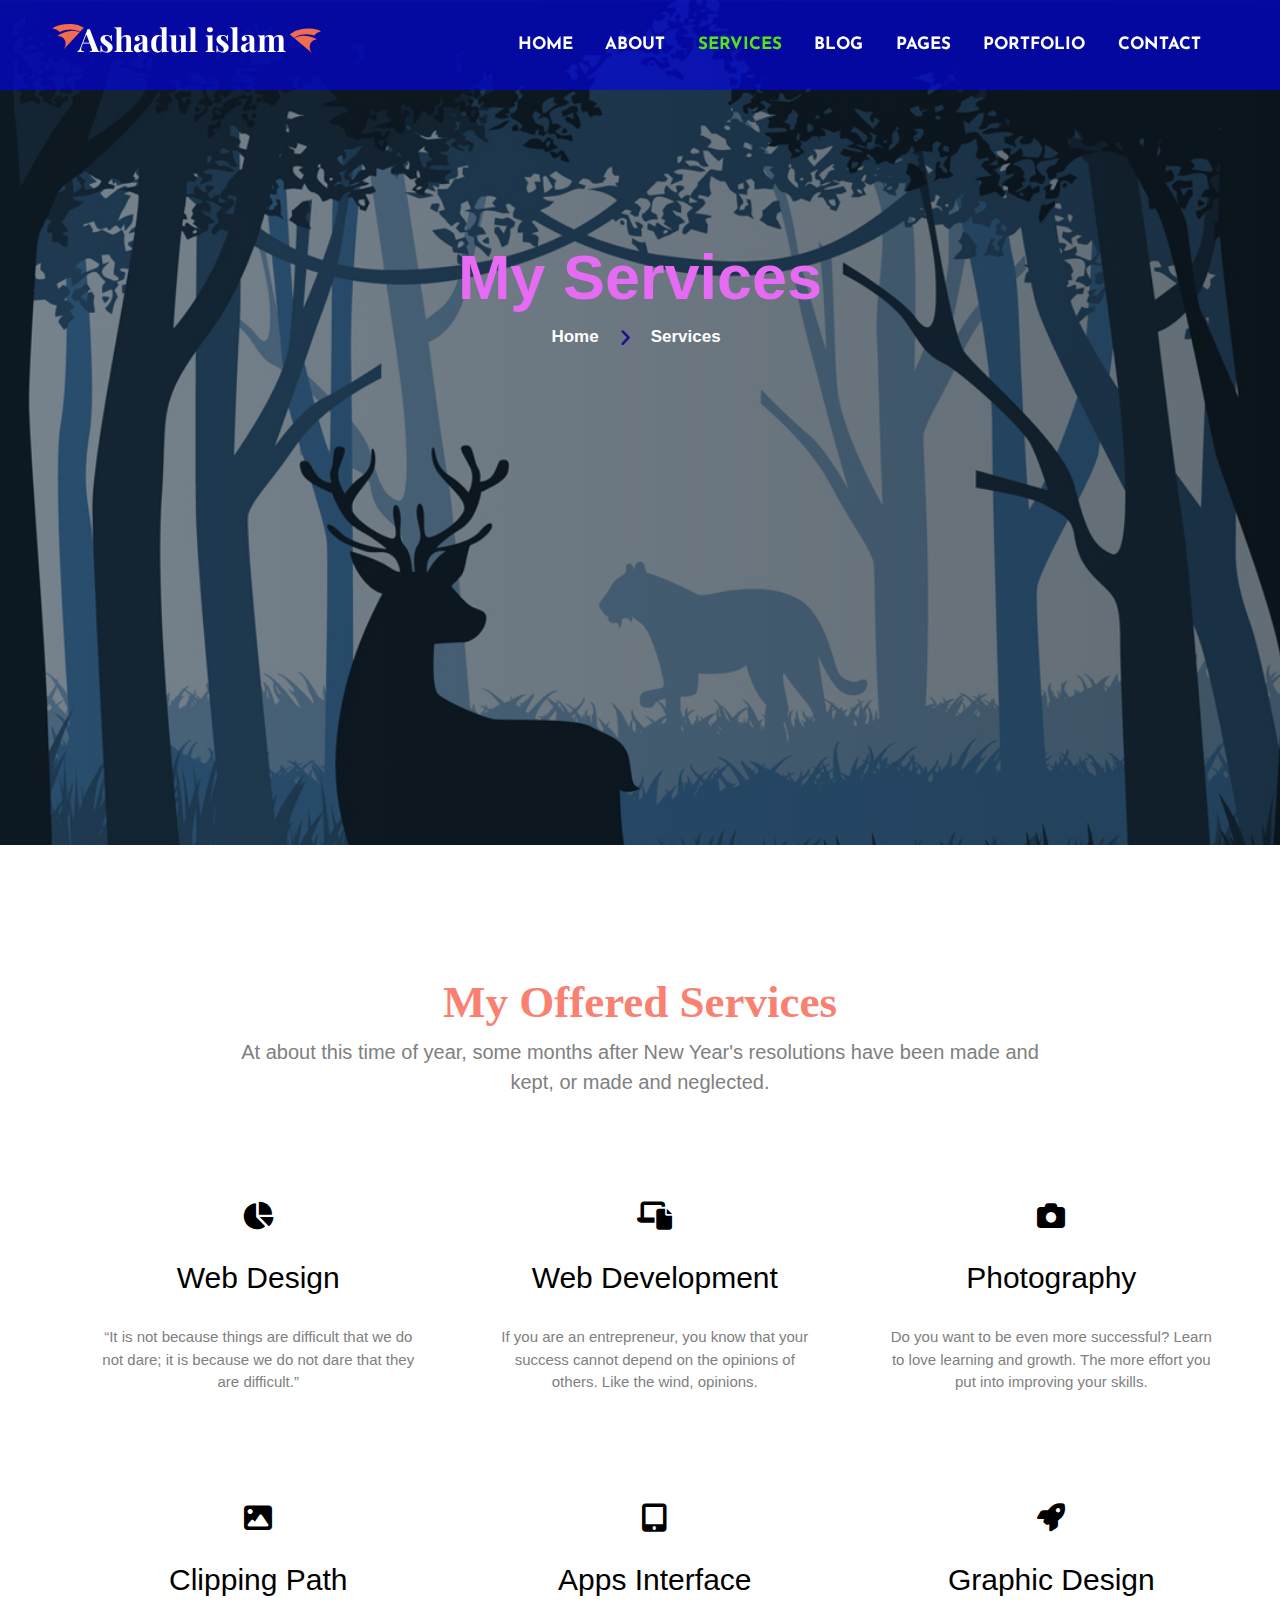
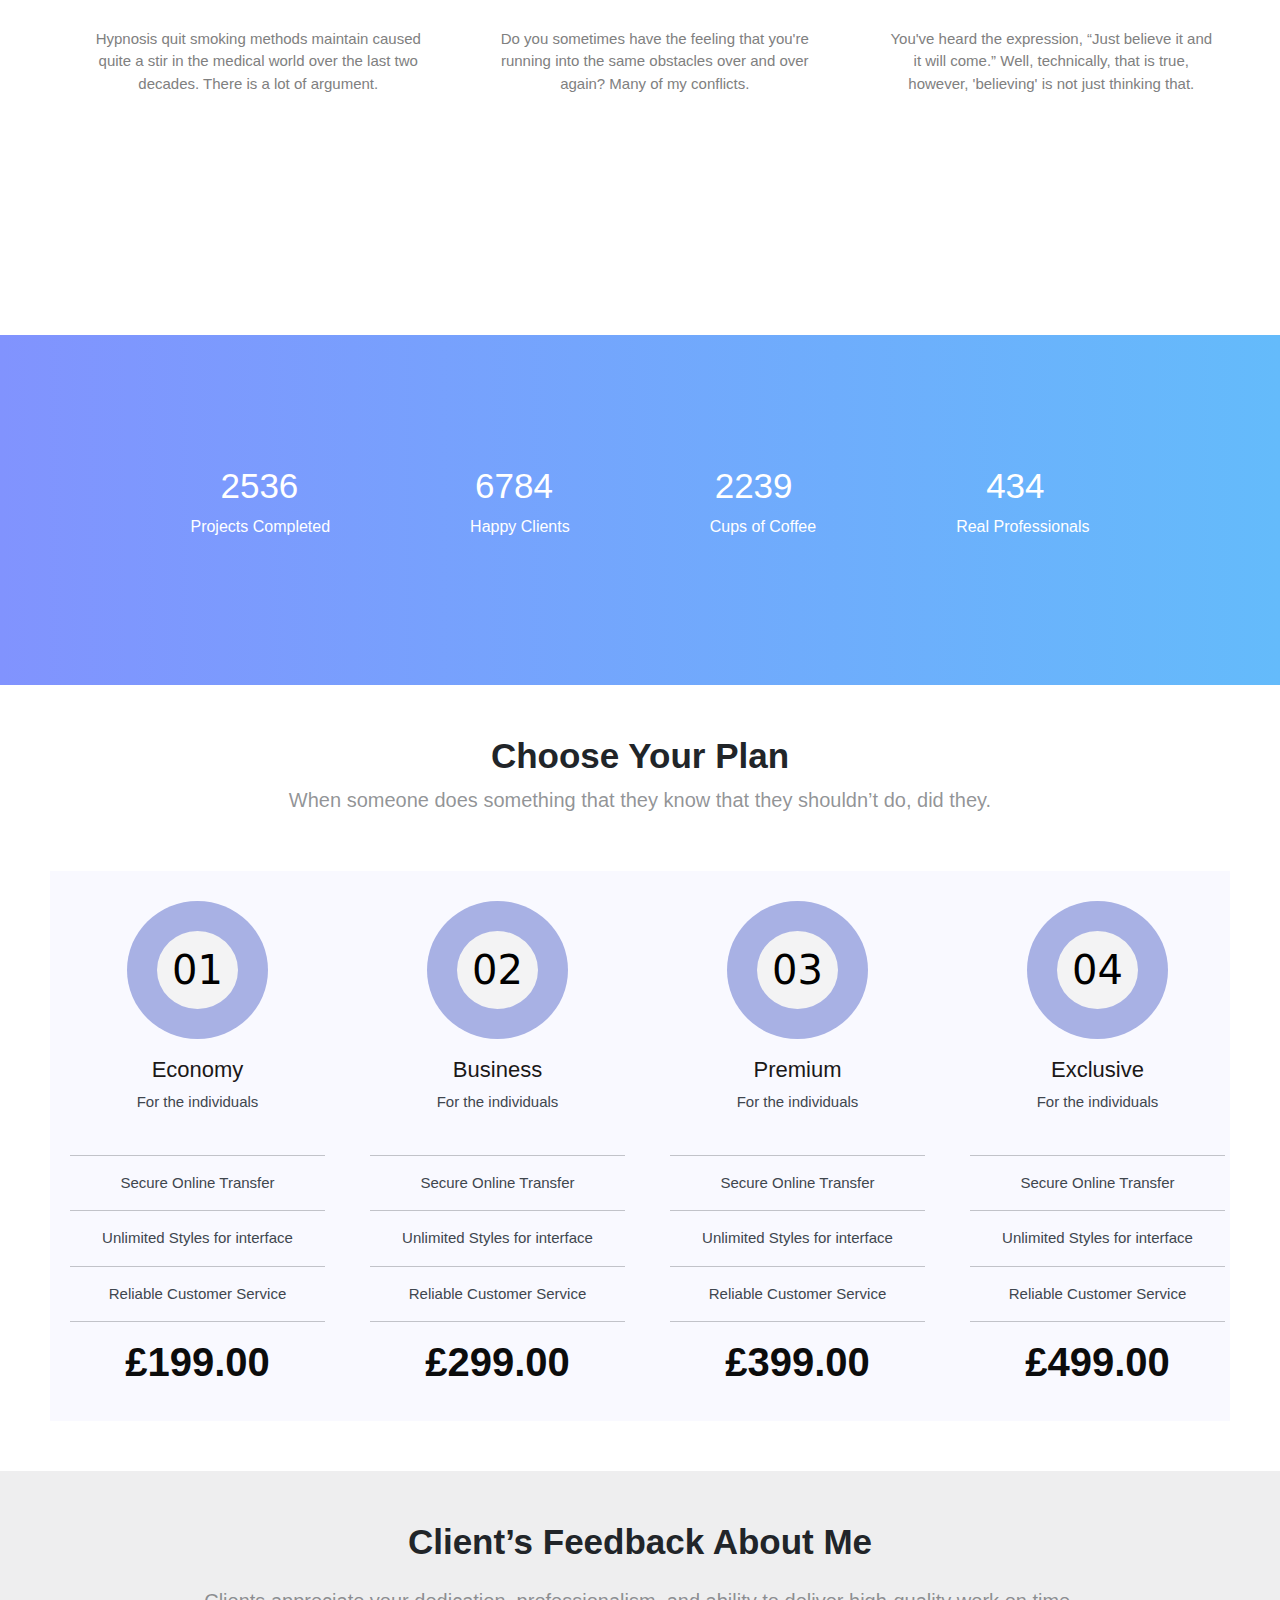
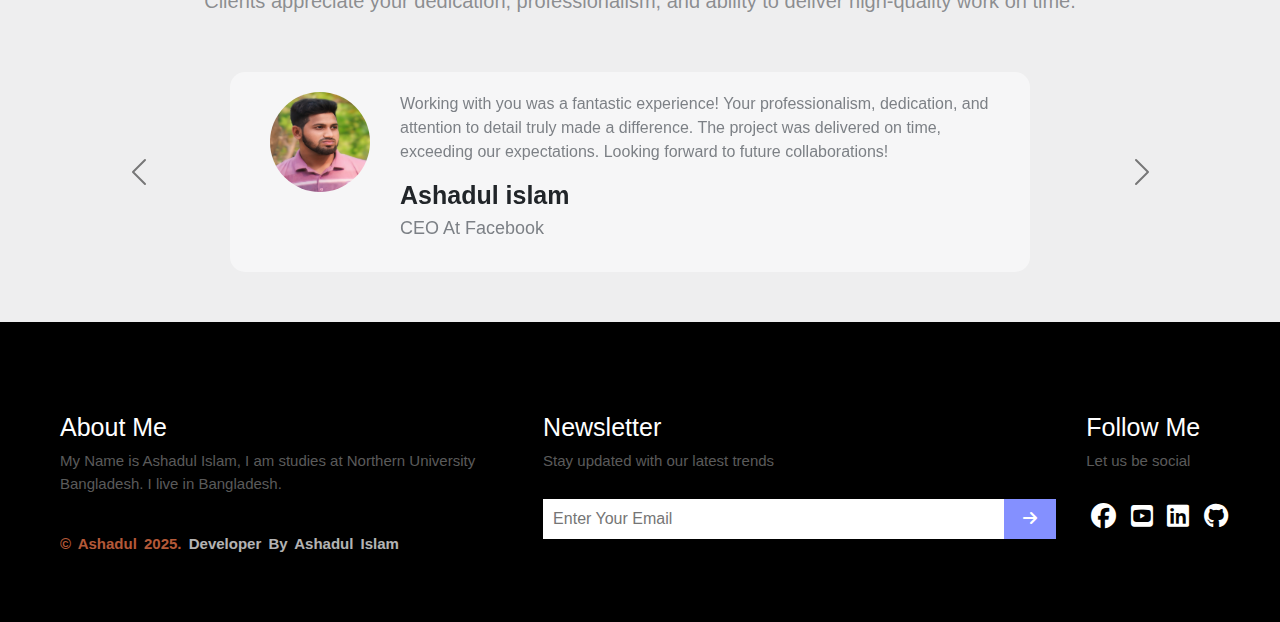
<file: Services.html>
<!DOCTYPE html>
<html lang="en">
<head>
    <meta charset="UTF-8">
    <meta name="viewport" content="width=device-width, initial-scale=1.0">
    <meta name="description" content="This is a Personal Portfolio">

    <link rel="stylesheet" href="https://cdnjs.cloudflare.com/ajax/libs/font-awesome/6.7.2/css/all.min.css" integrity="sha512-Evv84Mr4kqVGRNSgIGL/F/aIDqQb7xQ2vcrdIwxfjThSH8CSR7PBEakCr51Ck+w+/U6swU2Im1vVX0SVk9ABhg==" crossorigin="anonymous" referrerpolicy="no-referrer" />


    <link rel="preconnect" href="https://fonts.googleapis.com">
    <link rel="preconnect" href="https://fonts.gstatic.com" crossorigin>
    <link href="https://fonts.googleapis.com/css2?family=Josefin+Sans:ital,wght@0,100..700;1,100..700&family=Playfair+Display:ital,wght@0,400..900;1,400..900&family=Rowdies:wght@300;400;700&display=swap" rel="stylesheet">
    
    <!-- <link href="https://cdn.jsdelivr.net/npm/bootstrap@5.0.2/dist/css/bootstrap.min.css" rel="stylesheet" integrity="sha384-EVSTQN3/azprG1Anm3QDgpJLIm9Nao0Yz1ztcQTwFspd3yD65VohhpuuCOmLASjC" crossorigin="anonymous"> -->

    <link href="https://cdn.jsdelivr.net/npm/bootstrap@5.3.0/dist/css/bootstrap.min.css" rel="stylesheet">

    <link rel="stylesheet" href="style.css">

    <title>Ashadul islam</title>
</head>
<body>
      <!-- header design start -->

    <header>
        <nav class="navBar flex-space-around">
              
            <div class="navBar-tittle col-4">
                <h2><a href="#"><i class="fa-brands fa-servicestack icon-left"></i><span>Ashadul islam</span> <i class="fa-brands fa-servicestack icon-right"></i></a></h2>
            </div>
           
        <div class="navBar-right col-8 ">


              <!-- responsive-for-mobile-design  start-->

                <input type="checkbox" id="checkbox">
                <label for="checkbox" class="click-button">
                    <i class="fas fa-bars"></i>
                </label>
           <!-- responsive-for-mobile-design  end-->
           
            <ul class="navBar-ul flex-space-around">
                <li class="navBar-li"><a href="./index.html" class="navBar-link link-home" target="_blank">Home</a></li> 
                <li class="navBar-li "><a href="./About.html" class="navBar-link link-about " target="_blank">About</a></li> 
                <li class="navBar-li active-bg"><a href="./Services.html" class="navBar-link link-services active-color" target="_blank">Services</a></li> 
                <li class="navBar-li"><a href="./Blog.html" class="navBar-link link-blog" target="_blank">Blog</a></li> 
                <li class="navBar-li"><a href="./Pages.html" class="navBar-link link-pages" target="_blank">Pages</a></li> 
                <li class="navBar-li"><a href="./Portfolio.html" class="navBar-link link-portfolio" target="_blank">Portfolio</a></li> 
               
                <li class="navBar-li"><a href="./Contact.html" class="navBar-link link-contact" target="_blank">Contact</a></li> 
            </ul>
        </div>
    </nav>
    </header>
    <!-- header design end -->

 <!-- Services Banner Section design start  -->
  <div class="about-banner-heru" id="Services-heru">
    <h2 class="banner-head">My Services</h2>
    <div class="banner-link">
        <ul>
            <li><a href="./index.html" target="_blank">Home</a></li>
            <i class="fa-solid fa-angle-right arrow"></i>
            <li><a href="./Services.html" target="_blank">Services</a></li>
        </ul>
    </div>
  </div>

 <!-- Services Banner Section design end -->

 <!-- services section design start  -->

 <div class="heru-services">
    <div class="secvices-head">
        <h1>My Offered Services</h1>
        <p>At about this time of year, some months after New Year's resolutions have been made and kept, or made and neglected.</p>
    </div>
    <div class="services-heru-card">
        <div class="card-row1">
            <div class="card1 col-4">
                <i class="fa-solid fa-chart-pie"></i>
                <h1>Web Design</h1>
                <p>“It is not because things are difficult that we do not dare; it is because we do not dare that they are difficult.”</p>
            </div>
            <div class="card1 col-4">
                <i class="fa-solid fa-laptop-file"></i>
                <h1>Web Development</h1>
                <p>If you are an entrepreneur, you know that your success cannot depend on the opinions of others. Like the wind, opinions.</p>
            </div>
            <div class="card1 col-4">
                <i class="fa fa-camera"></i>
                <h1>Photography</h1>
                <p>Do you want to be even more successful? Learn to love learning and growth. The more effort you put into improving your skills.</p>
            </div>
            
        </div>
        <div class="card-row1">
            <div class="card1 col-4">
                <i class="fa-solid fa-image"></i>
                <h1>Clipping Path</h1>
                <p>Hypnosis quit smoking methods maintain caused quite a stir in the medical world over the last two decades. There is a lot of argument.</p>
            </div>
            <div class="card1 col-4">
                <i class="fa-solid fa-tablet-screen-button"></i>
                <h1>Apps Interface</h1>
                <p>Do you sometimes have the feeling that you're running into the same obstacles over and over again? Many of my conflicts.</p>
            </div>
            <div class="card1 col-4">
                <i class="fa-solid fa-rocket"></i>
                <h1>Graphic Design</h1>
                <p>You've heard the expression, “Just believe it and it will come.” Well, technically, that is true, however, 'believing' is not just thinking that.</p>
            </div>
            
        </div>
    </div>

   </div>

    <!-- Services section design end  -->

  <!-- Counter section design start  -->
  <section class="counter-heru" id="counter-id">
    <div class="counter-child-1">
        <h2>2536</h2>
        <p>Projects Completed</p>
    </div>
    <div class="counter-child-2">
        <h2>6784</h2>
        <p>Happy Clients</p>
    </div>
    <div class="counter-child-3">
        <h2>2239</h2>
        <p>Cups of Coffee</p>
    </div>
    <div class="counter-child-4">
        <h2>434</h2>
        <p>Real Professionals</p>
    </div>
</section>

    <!-- Counter section design end  -->

     <!-- Price section design start   -->
     <section class="price-heru">
        <div class="price-top">
            <h2>Choose Your Plan</h2>
            <p>When someone does something that they know that they shouldn’t do, did they.</p>

        </div>
        <div class="price-bottom">
            <div class="price-card1 col-3">
                <h2 class="num">01</h2>
                <h2 class="head" >Economy</h2>
                <p class="paragrap para-1" >For the individuals</p>
                <hr class="hr-price" >
                <p class="paragrap" >Secure Online Transfer</p>
                <hr class="hr-price" >
                <p class="paragrap" >Unlimited Styles for interface</p>
                <hr class="hr-price" >
                <p class="paragrap" >Reliable Customer Service</p>
                <hr class="hr-price" >
                <h2 class="pound" >£199.00</h2>
                <input type="button" value="BUY NOW" class="button" id="button-mb">

            </div>
            <div class="price-card1 col-3">
                <h2 class="num">02</h2>
                <h2 class="head" >Business</h2>
                <p class="paragrap para-1" >For the individuals</p>
                <hr class="hr-price" >
                <p class="paragrap" >Secure Online Transfer</p>
                <hr class="hr-price" >
                <p class="paragrap" >Unlimited Styles for interface</p>
                <hr class="hr-price" >
                <p class="paragrap" >Reliable Customer Service</p>
                <hr class="hr-price" >
                <h2 class="pound" >£299.00</h2>
                <input type="button" value="BUY NOW" class="button" id="button-mb">

            </div>
            <div class="price-card1 col-3">
                <h2 class="num">03</h2>
                <h2 class="head" >Premium</h2>
                <p class="paragrap para-1" >For the individuals</p>
                <hr class="hr-price" >
                <p class="paragrap" >Secure Online Transfer</p>
                <hr class="hr-price" >
                <p class="paragrap" >Unlimited Styles for interface</p>
                <hr class="hr-price" >
                <p class="paragrap" >Reliable Customer Service</p>
                <hr class="hr-price" >
                <h2 class="pound" >£399.00</h2>
                <input type="button" value="BUY NOW" class="button" id="button-mb">

            </div>
            <div class="price-card1 col-3">
                <h2 class="num">04</h2>
                <h2 class="head" >Exclusive</h2>
                <p class="paragrap para-1" >For the individuals</p>
                <hr class="hr-price" >
                <p class="paragrap" >Secure Online Transfer</p>
                <hr class="hr-price" >
                <p class="paragrap" >Unlimited Styles for interface</p>
                <hr class="hr-price" >
                <p class="paragrap" >Reliable Customer Service</p>
                <hr class="hr-price" >
                <h2 class="pound" >£499.00</h2>
                <input type="button" value="BUY NOW" class="button" id="button-mb">

            </div>
        </div>
   
     </section>

    <!-- Price section design end   -->




<!--About Testimonial section design Start   -->

<div class="testmonial-heru">
    <div class="testimonial-head">
        <h2>Client’s Feedback About Me</h2>
        <p>Clients appreciate your dedication, professionalism, and ability to deliver high-quality work on time.</p>

    </div>
    <div class="testimonial-other">
        <div class="row">
            <div class="cl-lg-12">
                <div id="carouselExampleControls" class="carousel slide test-cursor" data-bs-ride="carousel" data-interval="1000" data-pouss="hover">
                    <div class="carousel-inner">
                      <div class="carousel-item active">
                        <div class="testimonial-item-style">
                            <div class="item-1-img">
                                <img src="./images/tes-profile.jpg" alt="testimonial profile">
                            </div>
                            <div class="item-other">
                                <p>Working with you was a fantastic experience! Your professionalism, dedication, and attention to detail truly made a difference. The project was delivered on time, exceeding our expectations. Looking forward to future collaborations!</p>
                                <h2>Ashadul islam</h2>
                                <h5>CEO At Facebook</h5>
                            </div>
                        </div>
                      </div>
                      <div class="carousel-item">

                        <div class="testimonial-item-style">
                            <div class="item-1-img">
                                <img src="./images/blog-profile.jpg" alt="testimonial profile" class="tes-item-img-2">
                            </div>
                            <div class="item-other">
                                <p>I was impressed by your ability to understand my requirements and bring my vision to life. Your expertise and problem-solving skills helped create a seamless experience. Keep up the great work!</p>
                                <h2>Ashadul islam</h2>
                                <h5>CEO At Google</h5>
                            </div>
                        </div>
                        
                      </div>
                      <div class="carousel-item">

                        <div class="testimonial-item-style">
                            <div class="item-1-img">
                                <img src="./images/tes-3.png" alt="testimonial profile">
                            </div>
                            <div class="item-other">
                                <p>Your commitment to delivering high-quality work is truly commendable. The communication throughout the project was excellent, and you ensured every detail was taken care of. I highly appreciate your efforts!</p>
                                <h2>Ashadul islam</h2>
                                <h5>CEO At Youtube</h5>
                            </div>
                        </div>
                        
                      </div>
                    </div>
                    <button class="carousel-control-prev" type="button" data-bs-target="#carouselExampleControls" data-bs-slide="prev">
                      <span class="carousel-control-prev-icon" aria-hidden="true"></span>
                      <span class="visually-hidden">Previous</span>
                    </button>
                    <button class="carousel-control-next" type="button" data-bs-target="#carouselExampleControls" data-bs-slide="next">
                      <span class="carousel-control-next-icon" aria-hidden="true"></span>
                      <span class="visually-hidden">Next</span>
                    </button>
                  </div>
            </div>
        </div>

    </div>
  </div>

  <!--About Testimonial section design end   -->


     <!-- footer Section design start -->

     <footer class="footer-heru">
        <div class="footer-left col-5">
            <h1>About Me</h1>
            <p>My Name is Ashadul Islam, I am studies at Northern University Bangladesh.
                I live in Bangladesh. </p>

                <div class="heru-part-2">

                    <p>&copy; Ashadul 2025. <span>Developer By Ashadul Islam</span></p>
                    
                  </div>

        </div>
        <div class="footer-middle col-5">
            <h1>Newsletter</h1>
            <p>Stay updated with our latest trends</p>
            <input type="email" placeholder="Enter Your Email">
            <button><i class="fa-solid fa-arrow-right"></i></button>
        </div> 
        <div class="footer-right col-2">
            <h1>Follow Me</h1>
          <p>Let us be social</p>
          <div class="footer-right-icon">
            <a href=""><i class="fa-brands fa-facebook"></i></a>
            <a href=""><i class="fa-brands fa-square-youtube"></i></a>
           <a href=""> <i class="fa-brands fa-linkedin"></i></a>
           <a href=""> <i class="fa-brands fa-github"></i></a>
          </div>

        </div>         

 </footer>

   <!-- footer Section design end -->


   <script src="https://cdn.jsdelivr.net/npm/bootstrap@5.0.2/dist/js/bootstrap.bundle.min.js" integrity="sha384-MrcW6ZMFYlzcLA8Nl+NtUVF0sA7MsXsP1UyJoMp4YLEuNSfAP+JcXn/tWtIaxVXM" crossorigin="anonymous"></script>

   <script src="https://cdn.jsdelivr.net/npm/bootstrap@5.3.0/dist/js/bootstrap.bundle.min.js"></script>
    
</body>
</html>
</file>
<file: style.css>
/* Global satting start */

*{
    margin: 0;
    padding: 0;
    box-sizing: border-box;
    font-family: "Playfair Display", serif;
    font-family: "Josefin Sans", serif;
    font-family: "Rowdies", serif;
    font-family: "Poppins", sans-serif;


}

.col-1{width: 8.33%;}
.col-2{width: 16.16%;}
.col-3{width: 25%;}
.col-4{width: 33.32%;}
.col-5{width: 41.65%;}
.col-6{width: 50%;}
.col-7{width: 58.31%;}
.col-8{width: 66.64%;}
.col-9{width: 75%;}
.col-10{width: 83.33%;}
.col-11{width: 91.63%;}
.col-12{width: 100%;}

/* 
1 → #1b325e
5 → #f26c4f
2 → #9cc5e5
3 → #e9f2f9
4 → #3a8ac9 */


.flex-space-around{
    display: flex;
    align-items: center;
    justify-content: space-around;
}

[class="col-"]{
    float: left;
    padding: 10px;
}



/* Global satting end */


/* responsive-for-mobile-design navbar start */
#checkbox{
    display: none;
}
.click-button{
    display: none;
    cursor: pointer;
    color: white;
}

@media (max-width:380px){

    header .navbar-mobile{
        height: 65px;
    }
    .navBar-right .click-button-mobile{
        margin-top: -4px;
        font-size: 23px;
        padding-left: 191px;
    }

    #navbar-name-h2{
        font-size: 16px;
    }

   .navBar-right .navBar-ul-mobile{
        width: 100%;
        margin-top: -25px;
        z-index: 1;
    }
    .navBar-right .navBar-ul-mobile .navBar-li{
        height: 43px;
    }
    .navBar-li .navBar-link{
        font-size: 13px;

    }

/* banner sectioin start */

    .heru-banner .banner-right-mobile #banner-h1-right {
        font-size: 15px;
        padding-top: 6px;
        padding-bottom: 5px;
    }

    .banner-right #banner-b-right{
        font-size: 14px;
    }

    .banner-right #banner-p-right{
        font-size: 13px;
        line-height: 22px;
    }

    .heru-banner .banner-right-mobile .button-mobile-banner{
        margin-top: 5px;
        padding: 7px 10px;
        font-size: 9px;
    }

    .heru-banner .div-img-border .banner-left-img1{
        width: 75%;
        top: 10px;
        margin-left: -40px;
    }

    #heru-banner-mobile{
        padding-top: 80px;
        padding-bottom: 0px;
        height: 450px;
    }

/* about design start */

    .about-me-sec-1-mobile #about-h1-mobile{
        font-size: 18px;
        padding-top: 47px;

    }

    #hr-about-mb{
        width: 100%;
    }

    .other-section .nav-item-style{
        padding: 0px;
        margin-left: 30px;

       
    }

    .other-section .nav-style .nav-link{
        font-size: 10px;
        font-weight: 600;
        color: #143fea;
    }

    .tab-content .abt-style{
        width: 65%;
        margin-left: 40px;
        height: auto;
    }
    .tab-content .abt-style p{
        font-size: 11px;
        line-height: 7px;
        
    }
    .socile-link .linkedin,
    .socile-link .fb-page,
    .socile-link .github{
        padding-right: 14px;
        margin-left: -60px;
    }
    .socile-link .linkedin .fa-linkedin,
    .socile-link .fb-page .fa-font-awesome,
    .socile-link .github .fa-github,
    .socile-link .youtub .fa-youtube,
    .socile-link .CodeForce .fa-youtube,
    .socile-link .leetcode .fa-youtube{
        font-size: 16px;
    }
    .socile-link .linkedin .icon-name-social,
    .socile-link .fb-page .icon-name-social,
    .socile-link .github .icon-name-social,
    .socile-link .youtub .icon-name-social,
    .socile-link .CodeForce .icon-name-social,
    .socile-link .leetcode .icon-name-social{
        font-size: 12px;

    }
    .socile-link .CodeForce .icon-name-social,
    .socile-link .leetcode .icon-name-social{
        background-size: 25px;
        

    }
    .tab-content .socile-link{
        margin-left: 16px;
        width: 90%;
        margin-top: 20px;

    }
    .work-experience .work-experience-title{
        height: 30px;
    }
    .work-experience .work-experience-title h2{
        font-size: 10px;

    }
    .tab-content .education-tab-info-mobile{
        margin-left: 40px;
        height: 806px;

    }
    .education-tab-info-mobile .work-experience {
        height: 751px;
    }
    .Skills-Inner-heru .Skills-Title h1 {
        font-size: 18px;
        padding-top: 5px;
    }
    .Skills-Inner-heru .Skills-Title{
        height: 30px;
    }
    .tab-content .Skills-section-heru{
        height: 690px;
        margin-left: 36px;
    }
    .Skills-section-heru .Skills-Inner-heru {
        height: 653px;
    }


    /* services section start */
    
    #heru-services-mobile{
        height: 530px;
    }

    #heru-services-mobile .secvices-head h1{
        font-size: 20px;

    }
    #heru-services-mobile .secvices-head p {
        font-size: 11px;
    }
  #services-heru-card-mobile{
        margin-top: -50px;
    }
    .card-row1 .card1 h1{
        font-size: 22px;
        padding: 0px;
    }
    .card-row1 .card1 p{
        margin: 15px;
        font-size: 12px;
    }

    /* counter section start */
    #counter-id{
        height: 180px;
    }
    #counter-id .counter-child-1 h2{
        padding-left: 12px;
    }

    /* feture section start */


    #feature-heru-mobile .feature-top{
        padding-top: 30px;
    }
    #feature-heru-mobile .feature-top h2{
        font-size: 15px;
    }
    #feature-heru-mobile .feature-top p{
        line-height: 20px;
        margin-bottom: -25px;
    }
    #feature-heru-mobile .feature-bottom {
        margin-top: 43px;
    }
    #feature-heru-mobile .feature-bottom .feature-tabs-style {
        padding-left: 25px;
        font-size: 8px;
        gap: 4px;
        
    }
    .nav-item .nav-link{
        color: #143fea;
        font-weight: 600;
    }


    #item-1-img-mobile .overlay-style {
        width: 20%;
        height: 14%;
        margin-top: -78px;
        margin-left: 10px;
    }

    #item-1-img-mobile .overlay-style img {
        height: 20%;
        width: 27%;
        margin-top: -246px;
        margin-left: 0px;
    }

    #item-1-img-mobile .overlay-style-vector, 
    .item-1-img .overlay-style-vector {
        width: 26%;
        height: 18%;
        margin-top: -101px;
        margin-left: 13px;
    }
    #item-1-img-mobile .overlay-style-vector img, 
    .item-1-img .overlay-style-vector img {
        height: 16%;
        width: 27%;
        margin-top: -214px;
        margin-left: 0px;
    }

    #rester{
        margin-top: -394px;
        clear: both;
    }

    .rester-div #item-1-img-mobile .overlay-style-reset, .rester-div #item-1-img-mobile .overlay-style-reset {
        width: 30%;
        height: 21%;
        margin-top: -116px;
        margin-left: 24px;
    }
    .rester-div #item-1-img-mobile .overlay-style-reset img, .rester-div #item-1-img-mobile .overlay-style-reset img  {
        margin-top: -205px;
       

    }

    #ui-ux{
        margin-top: -187px;
        clear: both;
        margin-left: 50px;
    }
    .ui-temp .all-item-3-ui #item-1-img-mobile img{
        margin-top: 0px;
        border-radius: 15px;
    }

    .all-item-3-ui #item-1-img-mobile .overlay-style-ui-ux {
        width: 33%;
        height: 24%;
        margin-top: -130px;
        margin-left: 263px;
    }
    .ui-temp .all-item-3-ui #item-1-img-mobile .overlay-style-ui-ux img {
        top: 54px;
    }
    #printing {
        margin-left: 233px;
        margin-top: -188px;

    }


    #item-1-img-mobile img {
        margin-top: 0;
    }

    #item-1-img-mobile .overlay-style-printing {
        width: 45%;
        height: 33%;
        margin-top: -177px;
        margin-left: 408px;
    }
    #item-1-img-mobile .overlay-style-printing img{
        margin-top: -151px;
        margin-left: 0px;
        
    }
   

    #feature-heru-mobile{
        display: table;
        clear: both;
        content: '';
    }



    /* testimonial Section start */

    #testmonial-heru-mobile{
        padding: 22px;
    }

    #testmonial-heru-mobile .testimonial-head h2{
        font-size: 12px;
    }
    #testmonial-heru-mobile .testimonial-head p {
        margin-bottom: -6px;
        font-size: 10px;
    }
    .carousel-control-prev-icon,
    .carousel-control-next{
        width: 1rem;
    }
   .carousel-item .testimonial-item-style .item-other h2 {
        margin-top: -10px;
    }

    /* price section start */

   #price-heru-mobile{
    padding: 23px;

    }
    #price-heru-mobile .price-top {
        margin-bottom: -30px;
        padding: 0px 4px 0px 4px;
    }
    #price-heru-mobile .price-bottom .price-card1 {
        margin-left: 60px;
        width: 70%;

    }
    .price-bottom .price-card1 #button-mb {
        margin-left: 30px;
    }
    #price-heru-mobile .price-bottom{
        padding-bottom: 2497px;
    }

    /* blog design start */

    #blog-post-heru-mobile{
        padding: 20px auto 20px auto;
        
    }
    #blog-post-heru-mobile .blog-post-top {
        padding-top: 20px;
        padding-bottom: 0px;

    }
    #blog-post-heru-mobile .blog-post-top p{
        font-size: 9px;
        line-height: 1rem;
        margin-top: -10px;

    }
    #blog-post-heru-mobile .blog-post-bottom .blog-card-1{
        margin-left: 50px;
    }
    .blog-post-bottom .blog-card-1{
        padding: 10px;
        margin: 8px;
    }
    #blog-card-top-mobile .blog-card-top-others,
    #blog-card-top-mobile .blog-card-top-others,
    #blog-card-top-mobile .blog-card-top-others{
        height: 31px;
    }
    .blog-left{
        width: 60%;

    }
    #blog-card-top-mobile .blog-card-top-others .blog-img-bottom .blog-date ,
    #blog-card-top-mobile .blog-card-top-others .blog-img-bottom .blog-date ,
    #blog-card-top-mobile .blog-card-top-others .blog-img-bottom .blog-date {
        font-size: 9px;
    }
    #blog-card-1-mobile .blog-card-bottom,
    #blog-card-1-mobile .blog-card-bottom,
    #blog-card-1-mobile .blog-card-bottom{
        padding: 0px;
    }


}

@media (max-width:600px){

    .click-button{
        display: block;
        padding-left: 270px;
        font-size: 30px;
        padding-top: 0;
    }

    .navBar-tittle h2 span{
        width: 100%;
        height: auto;
        font-family: "Playfair Display", serif;
        color: white;
        font-weight: 500;
        font-size: 21px;
        
    }
    .icon-left,
    .icon-right{
        display: none;
    
    }

    .navBar-ul{
        width: 85%;
        height: 100vh;
        position: fixed;
        top:90px;
        left: -200%;
        background-color: rgba(43, 40, 40, 0.777);
        transition: all .1s;
        display: flex;
        flex-direction: column;
        padding-bottom: 140px;
        overflow: hidden;

    }

    .navBar-li{
        /* line-height: 0px;
        clear: both;
        */
        background-color: #231651;
        width: 70%;
        height: 90px;
        margin-left: 240px;
        padding-left: 40px;
        margin-top: 10px;
        padding-top: 10px;
        
       
    }
   
    .navBar-li:hover{
        background-color: #6dc7d1;
       
       

    }
    .navBar-li:hover a{
       color:  #231651;
       

    }
   
    #checkbox:checked ~ ul{
        left: -230px;
    }
    .navBar-li .link-home::after,
    .navBar-li .link-about::after,
    .navBar-li .link-services::after,
    .navBar-li .link-blog::after,
    .navBar-li .link-pages::after,
    .navBar-li .link-portfolio::after,
    .navBar-li .link-contact::after
    {
       display: none;
    }
    .active-bg{
        background-color: #2a4328cd;

    }
    
}


             
 /* responsive-for-mobile-design navbar end */
  /* responsive-for-Tab-design navbar end */

 @media (min-width:600px) and (max-width:1024px){

    .click-button{
        display: block;
        padding-left: 540px;
        font-size: 30px;
        padding-top: 0;
    }


    .navBar-tittle h2 span{
        width: 100%;
        height: auto;
        font-family: "Playfair Display", serif;
        color: white;
        font-weight: 500;
        font-size: 25px;
        
    }
    .navBar-tittle .icon-left,
    .navBar-tittle .icon-right{
     display: none;
    }

    .navBar-ul{
        width: 70%;
        height: 100vh;
        position: fixed;
        top:90px;
        left: -200%;
        background-color: rgba(43, 40, 40, 0.777);
        transition: all .1s;
        display: flex;
        flex-direction: column;
        padding-bottom: 140px;
        overflow: hidden;

    }

    .navBar-li{
        background-color: #231651c2;
        width: 75%;
        height: 90px;
        margin-left: 225px;
        padding-left: 40px;
        margin-top: 10px;
        padding-top: 10px;
        
       
    }
   
    .navBar-li:hover{
        background-color: #6dc7d1;
       
       

    }
    .navBar-li:hover a{
       color:  #231651;
       

    }
   
    #checkbox:checked ~ ul{
        left: -230px;
    }
    .navBar-li .link-home::after,
    .navBar-li .link-about::after,
    .navBar-li .link-services::after,
    .navBar-li .link-blog::after,
    .navBar-li .link-pages::after,
    .navBar-li .link-portfolio::after,
    .navBar-li .link-contact::after
    {
       display: none;
    }
    .active-bg{
        background-color: #2a4328cd;

    }

 }
 /* responsive-for-Tab-design navbar end */

header{
    position: sticky;
    top: 0;
    z-index: 1000;
    
}


.navBar{
    width: 100%;
    height: 90px;
    background-color: #0000f799;
   
}
.navBar-tittle{
    padding-left: 20px;
}

.icon-left{
    padding: 22px;
    width: 40px;
    height: auto;
    font-size: 30px;
    transform: rotate(-47deg);
    color: #f26c4f;

}
.icon-right{
    padding: 15px;
    width: 40px;
    height: auto;
    font-size: 30px;
    transform: scaleX(-1) rotate(-40deg);
    color:  #f26c4f;
}

.navBar-tittle h2 span{
    width: 100%;
    height: auto;
    font-family: "Playfair Display", serif;
    color: white;
    font-weight: bolder;
    /* color: teal; */
}
.navBar-tittle h2 a{
    text-decoration: none;
}

.navBar-ul{
  margin-right: 20px;
}
.navBar-li{
    list-style-type: none;
    position: relative;

}


.navBar-link{
    text-decoration: none;
    color: white;
    font-family: "Josefin Sans", serif;
    font-size: 17px;
    font-weight: bolder;
    padding: 0px 5px;
    padding-bottom: 10px;
    text-transform: uppercase;
    /* color: teal; */
}
.navBar-link:hover{
 
    color: #f26c4f; 
    
}
.navBar-link:hover.active-color{
    color: #54e515;
}
.active-color{
    color: #54e515;
    

}
.link-home::after{
    content: '';
    position: absolute;
    width: 0%;
    height: 3px;
    background-color: hsl(175, 92%, 50%);
    left: 50%;
    bottom: 0;
    top: 30px;
    /* display: block; */
    transition: .4s ease-in-out;
    transition-duration: .2s;
}
.link-home:hover::after{
    width: 100%;
    left: 0;

}

.link-about::after{
    content: '';
    position: absolute;
    width: 0%;
    height: 3px;
    background-color: hsl(175, 92%, 50%);
    left: 50%;
    bottom: 0;
    top: 30px;
    display: block;
    transition: .4s ease-in-out;
    transition-duration: .2s;

}
.link-about:hover::after{
    width: 100%;
    left: 0;

}
.link-services::after{
    content: '';
    position: absolute;
    width: 0%;
    height: 3px;
    background-color: hsl(175, 92%, 50%);
    left: 50%;
    bottom: 0;
    top: 30px;
    display: block;
    transition: .4s ease-in-out;
    transition-duration: .2s;

}
.link-services:hover::after{
    width: 100%;
    left: 0;

}
.link-blog::after{
    content: '';
    position: absolute;
    width: 0%;
    height: 3px;
    background-color: hsl(175, 92%, 50%);
    left: 50%;
    bottom: 0;
    top: 30px;
    display: block;
    transition: .4s ease-in-out;
    transition-duration: .2s;

}
.link-blog:hover::after{
    width: 100%;
    left: 0;

}
.link-pages::after{
    content: '';
    position: absolute;
    width: 0%;
    height: 3px;
    background-color: hsl(175, 92%, 50%);
    left: 50%;
    bottom: 0;
    top: 30px;
    display: block;
    transition: .4s ease-in-out;
    transition-duration: .2s;

}
.link-pages:hover:after{
    width: 100%;
    left: 0;

}
.link-portfolio:after{
    content: '';
    position: absolute;
    width: 0%;
    height: 3px;
    background-color: hsl(175, 92%, 50%);
    left: 50%;
    bottom: 0;
    top: 30px;
    display: block;
    transition: .4s ease-in-out;
    transition-duration: .2s;

}
.link-portfolio:hover:after{
    width: 100%;
    left: 0;

}
.link-contact:after{
    content: '';
    position: absolute;
    width: 0%;
    height: 3px;
    background-color: hsl(175, 92%, 50%);
    left: 50%;
    bottom: 0;
    top: 30px;
    display: block;
    transition: .4s ease-in-out;
    transition-duration: .2s;

}
.link-contact:hover:after{
    width: 100%;
    left: 0;

}




.navBar-right{

    /* background-color: #f26c4f; */
   
    height: 50px;
    padding-top: 12px;
    width: 60%;
    border-radius: 10px;

}
.navBar-right::after{
    content: '';
    display: table;
    clear: both;
}


.navBar::after{
    content: '';
    display: table;
    clear: both;
}


/* Navbar Section design end */

 /* responsive-for-mobile-design Banner Start */

@media (max-width:600px){
    body .heru-banner{
        height: 600px;
    }

    .div-img-border .banner-left-img1{
        width: 25%;
        height:30%;
        margin-left: -30px;
    }
    .div-img-border{
       margin-top: 60px;
    }
    .banner-right{
      margin-top: -160px;
    }

    .heru-banner .banner-right h1{
        font-size: 22px;
       
    }
    .banner-right .banner-right-button{
        font-size: 10px;
        margin-top: 20px;
    }
}

 /* responsive-for-mobile-design Banner end */

   /* responsive-for-Tab-design  Banner start */

   @media (min-width:601px) and (max-width:1024px){

   }
   /* responsive-for-Tab-design  Banner end */

/* Banner Section design start */

.heru-banner{
    background-image: linear-gradient( to right,rgba(0,0,0,0.2),rgba(0, 0, 0, 0.1)) ,url(./images/bg-heru.png);
    background-repeat: no-repeat;
    width: 100%;
    height: auto;
    display: flex;
    background-size: cover;
    position: relative;
    z-index: 0;
    padding-top: 100px;
    margin-top: -100px;
    padding-bottom: 200px;

}
.banner-right{
    text-align: left;
    padding-left: 30px;
    padding-top: 240px;
    padding-right: 30px;
    position: relative;
}
.banner-right b{
   font-weight: 200;
   font-size: 25px;
   font-family: "Playfair Display", serif;
   text-transform: uppercase;
  
}
.banner-right h1{
    font-weight: 300;
    font-size: 45px;
    text-transform: uppercase;
    padding-top: 40px;
    padding-bottom: 40px;
    font-family: "Rowdies", serif;


}
.banner-right p{
    font-weight:50;
    font-size: 17px;
    color: gray;
    line-height: 27px;

}
.banner-right-button{
  
    font-size: 20px;
    border-radius: 10px;
    font-family: "Josefin Sans", serif;
    text-transform: uppercase;
    position: relative;
    font-weight: bold;
    padding: 8px 20px;
    color: black;
    margin-top: 60px;
    z-index: 0;
    border: 2px #f26c4f solid;

}
.banner-right-button:hover{
    cursor: pointer;
    color: white;
    transition: .80s;
}
.banner-right-button::after{
    content: '';
    background-color: #f26c4f;
    position: absolute;
    width: 0%;
    height: 100%;
    border-radius: 5px;
   top: 0;
   right: 0;
    z-index: -1;
    transition: 0.80s;

}
.banner-right-button:hover::after{
    width: 100%;

}

.banner-left{

    position: relative;

}
  .div-img-border .banner-left-img1{
    width: 65%;
    height:70%;
    position: relative;
    top: 80px;
    left: 80px;
    border-bottom: 10px solid #f26c4f;
    border-left: 10px solid #f26c4f;
    border-top: 10px solid #f26c4f;
    border-right: 0.5px solid #f26c4f;
    border-radius: 20%;   
    
} 



/* Banner Section design end */


 /* responsive-for-mobile-design About section start */
 @media (max-width:600px){
    .about-me-sec-1 .other-section{
        padding-left: 0;
    
    }
    .about-me-sec-1 .about-h1{
        font-size: 28px;
    }
    .other-section .nav-style{
        padding-left: 20px;
    }
    .tab-content .abt-style{
        width: 65%;
        margin-left: 40px;
    }
    .tab-content .abt-style p{
        font-size: 14px;
        
    }
    .socile-link .linkedin{
        padding-right: 20px;
        margin-left: -60px;
    }
    .socile-link .fb-page{
        padding-right: 16px;
        margin-left: -60px;
    }
    .socile-link .github{
        padding-right: 25px;
        margin-left: -60px;
    }
    .tab-content .socile-link{
        margin-left: 40px;
        width: 80%;

    }
    .work-experience .work-experience-title h2{
        font-size: 15px;

    }

 }
 
  /* responsive-for-mobile-design About section end */

   /* responsive-for-Tab-design  Banner start */

   @media (min-width:601px) and (max-width:1024px){
    .socile-link .linkedin{
        padding-right: 20px;
        margin-left: -60px;
    }
    .socile-link .fb-page{
        padding-right: 16px;
        margin-left: -60px;
    }
    .socile-link .github{
        padding-right: 25px;
        margin-left: -60px;
    }
    .tab-content .socile-link{
        margin-left: 40px;
        width: 50%;

    }

   }
   /* responsive-for-Tab-design  Banner end */

/* about me section design start */

.nav-style{
    padding-left: 150px;
    text-align: center;
}

.nav-item-style{
    padding: 0 30px 0 30px;
}
.about-me-sec-1{
    background-color: beige;
    margin-top: -35px;
    width: 100%;
    height: auto;
}
.other-section{
    padding-left: 150px;
    height: auto;
    padding-bottom: 60px;

}
/* .active-about{
    opacity: 1;
} */


.about-me-sec-1 h1{
    text-align: center;
    font-family: "Work Sans", serif;
    font-size: 50px;
    color: purple;
    padding-top:60px;
  
}
#hr-1{
    width: 95%;
    border: 1px #0e5fd0 solid;
    margin-left: 30px;
}



.abt-style{
    color: white;
    background-color: gray;
    width: 50%;
    padding: 20px;
    border-radius: 15px;
    margin-left: 180px;
    margin-top: 10px;
    height: 120px;
}
.abt-style:hover{
    box-shadow: 3px 5px 18px hsl(215, 90%, 48%,0.5);
}
.abt-style p{
    font-size: medium;
    font-family: "Rowdies", serif;
    line-height: 12px;
    
}

 .about-me-sec-1::after{
    content: '';
    display: table;
    clear: both;
} 


/* .education-tab-info */

.education-tab-info{
    padding: 20px;
    height: 750px;
    background-color: #40868b;
    width: 75%;
    padding-right: 35px;
    border-radius: 10px;
    margin-left: 100px;
    margin-top: 10px;
}


.work-experience{

    background-color: gray;
    box-sizing: border-box;
    padding: 15px;
    width: 100%;
    height: 700px;
    border: 2px white solid;
    border-radius: 10px;
    margin: 10px;

}

.work-experience:hover{
    box-shadow: 3px 4px 2rem white;
}

.work-experience-icon{
    text-align: center;
}

.work-experience-icon img{

    width: 15%;
    border: 2px white solid;
    border-radius: 50%;
    padding: 5px;

}
.work-experience-icon img:hover{
    opacity: 80%;
}
.work-experience-title{
    width: 100%;
    height: 50px;
    background-color: antiquewhite;
    border-radius: 15px;
    margin-top: 15px;
}

.work-experience-title h2{
    color: black;
    font-size: 23px;
  
    text-align: center;
    padding-top: 10px;
    text-transform: uppercase;

}
.work-experience-title:hover{
    background-color: teal;
    cursor: pointer;

}
.work-experience-title h2:hover{

    color: white;
}
.edu-skills-hr{
    color: white;
    width: 100%;
    border: 2px solid;
}
.work-experience-description{
   margin-top: 30px;
}

.edu-li p{
    color: white;
}
.skills-strong{
    color:purple ;
    font-weight: bold;
}
.edu-ol{
    color: purple;
}

.education-tab-info::after{
    content: '';
    display: table;
    clear: both;
}

/* skills section design strat */

.Skills-section-heru{
    padding: 20px;
    height: 780px;
    background-color: #40868b;
    width: 75%;
    padding-right: 23px;
    border-radius: 10px;
    margin-left: 100px;
    margin-top: 10px;
    box-sizing: border-box;

}
.Skills-Inner-heru{
    background-color:gray;
    padding: 15px;
    height: 750px;
    border-radius: 10px;
}
.Skills-Inner-heru:hover{
    box-shadow: 3px 4px 2rem white;
}
.Skills-icon{
    text-align: center;
}
.Skills-icon img{
    width: 15%;
    border: 2px white solid;
    border-radius: 50%;
    padding: 5px;


}
.Skills-icon img:hover{
    opacity: 60%;
}
.Skills-Title{
    width: 100%;
    height: 50px;
    background-color: antiquewhite;
    border-radius: 15px;
    margin-top: 15px;

}
.Skills-Title h1{
    color: black;
    font-size: 28px;
    font-weight: 700;
    text-align: center;
    padding-top: 10px;
    text-transform: uppercase;

}
.Skills-Title:hover{
    background-color: #8490ff;
}
.Skills-Title h1:hover{
    color: white;
    font-weight: 700;
}
.Progress-heru{
    width: 100%;
    height: 530px;
    border-radius: 10px;    
    overflow: hidden;
    background-color: aliceblue;
    margin-top: 15px;
}
.progress{
    display: flex;
    flex-direction: column;
    height: 500px;
    margin-top: 20px;
    gap: 30px;
    font-size: 15px;
    padding-top: 20px;
    background-color: aliceblue;

}
.progress li{
    list-style-type: none;
    width: 100%;
    position: relative;
    text-transform: uppercase;
    color: #f26c4f;
   
}
.progress li::before{
    content: '';
    width: 96%;
    height: 25px;
    background-color: rgb(14, 95, 208,0.2);
    position: absolute;
    border-radius: 20px;
    top: calc( 100% + 3px );
}
.progress li::after{
    content: '';
    width: 0%;
    height: 25px;
    background-color: rgb(14, 95, 208,0.6);
    position: absolute;
    border-radius: 20px;
    top: calc( 100% + 3px );
    left: 0;

    animation-timing-function: 1s;
    animation-duration: 3s;
    animation-delay: initial;
    animation-iteration-count: infinite;
}
.progress li.html::after{
    animation-name: html;

}
@keyframes html{
    to{
        width: 95%;
    }
}

.progress li.css::after{
    animation-name: css;

}
@keyframes css{
    to{
        width: 90%;
    }
}

.progress li.javaScript::after{
    animation-name: JavaScript;

}
@keyframes JavaScript{
    to{
        width: 80%;
    }
}

.progress li.bootstrap::after{
    animation-name: bootstrap;

}
@keyframes bootstrap{
    to{
        width: 85%;
    }
}

.progress li.jquery::after{
    animation-name: jquery;

}
@keyframes jquery{
    to{
        width: 70%;
    }
}

.progress li.node-js::after{
    animation-name: node-js;

}
@keyframes node-js{
    to{
        width: 75%;
    }
}
.progress li.express-js::after{
    animation-name: express-js;

}
@keyframes express-js{
    to{
        width: 65%;
    }
}
.progress li.github::after{
    animation-name: github;

}
@keyframes github{
    to{
        width: 97%;
    }
}
.progress li.react-js::after{
    animation-name: react-js;

}
@keyframes react-js{
    to{
        width: 89%;
    }
}

/* skills section design end */
/* Socile section design Start */

.socile-link{
    padding-left: 80px;
    margin-top: 30px;
    background-color: #8490ff;
    height: 200px;
    width: 60%;
    margin-left: 260px;
    border-radius: 15px;
    padding-top: 15px;
   
    
}
.socile-link:hover{
    box-shadow: 10px 10px 30px teal;
}
.linkedin{
    padding-right: 120px;
}

.socile-link .linkedin a i{
    font-size: 20px;
    color: #0866c2;
    padding: 10px;

}
.socile-link .linkedin a{
    background-color: white;
    padding: 10px;
    border-radius: 10px;
    font-size: 14px;
    color:#0866c2 ;
    text-decoration: none;
    
}
.socile-link .linkedin a:hover{
    background-color:#0866c2;
    color: white;
    box-shadow: 5px 5px 10px gray;

}
.socile-link .linkedin:hover i{
    color: white;
}

.socile-link .youtub a i{
    font-size: 20px;
    color: #ff0133;
    padding: 10px;

}
.socile-link .youtub a{
    background-color: white;
    padding: 10px;
    border-radius: 10px;
    font-size: 14px;
    color:#ff0133;
    text-decoration: none;
    
}
.socile-link .youtub a:hover{
    background-color:#ff0133;
    color: white;
    box-shadow: 5px 5px 10px gray;

}
.socile-link .youtub:hover i{
    color: white;
}
.fb-page{
    padding-right: 120px;
}
.socile-link .fb-page a i{
    font-size: 20px;
    color: #fe9738;
    padding: 10px;

}
.socile-link .fb-page a{
    background-color: white;
    padding: 10px;
    border-radius: 10px;
    font-size: 14px;
    color:#fe9738 ;
    text-decoration: none;
    
}
.socile-link .fb-page a:hover{
    background-color:#fe9738;
    color: white;
    box-shadow: 5px 5px 10px gray;

}
.socile-link .fb-page:hover i{
    color: white;
}
.github{
    padding-right: 130px;
}
.socile-link .github a i{
    font-size: 20px;
    color: black;
    padding: 10px;

}
.socile-link .github a{
    background-color: white;
    padding: 10px;
    border-radius: 10px;
    font-size: 14px;
    color:black;
    text-decoration: none;
    
}
.socile-link .github a:hover{
    background-color:black;
    color: white;
    box-shadow: 5px 5px 10px gray;

}
.socile-link .github:hover i{
    color: white;
}
.socile-link .CodeForce a{
    background-image: url(./images/CodeF.png);
    background-size: 30px;
    background-repeat: no-repeat;
    background-position-x: 0px;
    padding: 10px;
    padding-left: 40px;
    text-decoration: none;
    color: #2291eb;


}
.socile-link .CodeForce a:hover{
    color: white;
}

.CodeForce{
    background-color: white;
    padding: 10px;
    border-radius: 10px;
    font-size: 14px;
   
   
}
.CodeForce:hover{
    background-color:#10c4f1;
    box-shadow: 5px 5px 10px gray;
}
.socile-link .leetcode a{
    background-image: url(./images/Leetcode.png);
    background-size: 35px;
    background-repeat: no-repeat;
    background-position-x: 0px;
    padding: 10px;
    padding-left: 40px;
    text-decoration: none;
    color: #f09a1a;


}
.socile-link .leetcode a:hover{
    color: white;
}

.leetcode{
    background-color: white;
    padding: 10px;
    border-radius: 10px;
    font-size: 14px;
   
}
.leetcode:hover{
    background-color:#10f193;
    box-shadow: 5px 5px 10px gray;
}



/* Socile section design end */

/* about me section design end */


/* responsive-for-mobile-design Services Section start */


@media (max-width:600px){


    .heru-services{
        height: auto;
    }

    .heru-services .secvices-head h1{
        font-size: 30px;
     
        
    }
    .heru-services .secvices-head p{
        font-size: 15px;
        margin: 20px 50px 20px 50px;

    }
    .card-row1{
        flex-direction: column;
    }
    .card-row1 .card1{
        clear: left;
        width: 100%;
        position: relative;
        height: auto;
        
    }
    .counter-heru{
        margin-top: 1050px;
    }

}

/* responsive-for-mobile-design Services Section end */


   /* responsive-for-Tab-design  Banner start */

   @media (min-width:601px) and (max-width:1024px){
    .heru-services .secvices-head p{
        font-size: 15px;
        margin: 20px 50px 20px 50px;

    }

   }
   /* responsive-for-Tab-design  Banner end */

/* Services section design start */

.heru-services{
    width: 100%;
    height: 1000px;
    background-color: white;
    margin-top: -10px;

}
.secvices-head{
    text-align: center;
    padding-top: 40px;

}
.secvices-head h1{
    font-size: 45px;
    font-weight: 800;
    color: salmon;
    font-family: "Work Sans", serif;
    
}
.secvices-head p{
    font-weight: 200;
   align-self: center;  
   font-size: 20px; 
   margin: 220px;
   margin-top: 0;
   margin-bottom: 10px;
   color: gray;
    
}

.services-heru-card{
    padding: 40px;
    background-color: white;

}
.card-row1{
    display: flex;
    padding: 20px;
    align-content: center;
    padding-right: 50px;


}
.card1{
    text-align: center;
    padding: 5px;
    color: black;
    margin: 10px;

}
.card1:hover{
    cursor: pointer;
    box-shadow: 6px 6px 5px gray;
}
.card1:hover i,
.card1:hover h1{
    color: #8490ff;
    transition-duration: 1s;
}
.card1 i{
    font-size: 28px;
    padding: 20px;
    
}
.card1 h1{
    font-size: 30px;
    padding: 10px;
    
}
.card1 p{
    color: gray;
    font-weight: 200;
    font-size: 15px;
    margin: 20px;
}
.heru-services::after{
    content: '';
    clear: both;
    display: table;
}



/* Services section design end */
/* responsive-for-the-Tab-design Counter Section start */

/* responsive-for-the-Tab-design Counter Section end */

/* responsive-for-the-Tab-design Counter Section start */
    @media (max-width:600px){
    
        #counter-id{
            gap: 15px;
            font-size: 10px;
        
        }
        .counter-heru div h2{
            font-size: 26px;

        }
        
    }

/* responsive-for-the-Tab-design Counter Section end */

   /* responsive-for-Tab-design  Banner start */

   @media (min-width:601px) and (max-width:1024px){

   }
   /* responsive-for-Tab-design  Banner end */


 /* Counter section design start  */
 .counter-heru{
    width: 100%;
    height: 350px;
    background-image: linear-gradient( to right,#8193fe,#64bbfb);
    display: flex;
    gap: 140px;
    justify-content: center;
    align-items: center;
   
 }
.counter-child-1 h2{
    color: white;
    font-weight: 500;
    font-size: 35px;
    padding-left: 30px;

}
.counter-child-1 p{
    color: white;

}
.counter-child-2 h2{
    color: white;
    font-weight: 500;
    font-size: 35px;
    padding-left: 5px;

}
.counter-child-2 p{
    color: white;

}
.counter-child-3 h2{
    color: white;
    font-weight: 500;
    font-size: 35px;
    padding-left: 5px;

}
.counter-child-3 p{
    color: white;

}
.counter-child-4 h2{
    color: white;
    font-weight: 500;
    font-size: 35px;
    padding-left: 30px;

}
.counter-child-4 p{
    color: white;

}


 /* Counter section design end  */


/* responsive-for-the-mobile-design Feature Section start */
@media (max-width:600px)
{
    .feature-heru .feature-top h2{
        font-size: 24px;
    }
    .feature-heru .feature-top  p{
        font-size: 12px;
        margin-bottom: 20px;
       
    }
    .feature-heru .feature-bottom .feature-tabs-style{
        padding-left: 80px;
        gap: 10px;
        font-size: 12px;
    }
    .tab-heru .all-style{
        width: 100%;
        height: 540px;
        margin-bottom: -390px;
     }
    .all-style .div1{
        justify-content: space-around;
    }
     .div1 .item-1-img img,
     .div2 .item-1-img img,
     .all-item-1 .item-1-img img,
     .all-item-5 .item-1-img img
     {
        width: 80%;
        height: 100%;
        border-radius: 10px;
       
     }
     .div1 .item-1-img .overlay-style,
     .div2 .item-1-img .overlay-style
     {
        width: 22%;
        height: 25%;
        margin-top: -127px;
        margin-left: 16px;
     }
     .div1 .item-1-img .overlay-style img,
     .div2 .item-1-img .overlay-style img
     {
      height: 20%;
      width: 23%;
      margin-top: -205px;
      margin-left: 0px;
     }
     .div1 .all-item-1 h2,
     .div1 .all-item-2 h2,
     .div1 .all-item-3 h2,
     .div2 .all-item-4 h2,
     .div2 .all-item-5 h2,
     .div2 .all-item-6 h2
     {
      font-size: 9px;
       
     }
     .div1 .all-item-1 p,
     .div1 .all-item-2 p,
     .div1 .all-item-3 p,
     .div2 .all-item-4 p,
     .div2 .all-item-5 p,
     .div2 .all-item-6 p
     {
      font-size: 13px;
       
     }
     .all-item-1 .overlay-style-vector,
     .item-1-img .overlay-style-vector
     {
        width: 31%;
        height: 35%;
        margin-top: -178px;
        margin-left: 19px;
     }
     .all-item-1 .overlay-style-vector img,
     .item-1-img .overlay-style-vector img
     {
        height: 16%;
        width: 24%;
        margin-top: -150px;
        margin-left: 0px;
     }
     .vector-style .all-item-1 h2,
     .vector-style .all-item-5 h2{
        font-size: 10px;
     }
     .vector-style .all-item-1 p,
     .vector-style .all-item-1 p{
        font-size: 12px;
     }
     .tab-heru .vector-style{
        padding-left: 40px;
    }
    .rester-style .rester-div{
        padding: 220px 40px 20px 20px;
    }
    .rester-div .all-item-2 .item-1-img img,
    .rester-div .all-item-6 .item-1-img img
    {
        width: 70%;
        height: 75%;
        border-radius: 10px;
      
    }
    .rester-div .all-item-2 .overlay-style-reset,
    .rester-div .all-item-6 .overlay-style-reset
    {
        width: 32%;
        height: 36%;
        margin-top: -184px;
        margin-left: 37px;
    }
    .rester-div .all-item-2 .overlay-style-reset img,
    .rester-div .all-item-6 .overlay-style-reset img
    {
        width: 25%;
        height: 15%;
        margin-top: -138px;
        margin-left: 0px;
    }
    .rester-div .all-item-2 h2,
    .rester-div .all-item-6 h2{
        font-size: 15px;

    }
    .ui-temp .all-item-3-ui{
        margin-left: -260px;
    }
    

    .ui-temp .all-item-3-ui .item-1-img img{
        width: 20%;
        height: 25%;
        margin-top: 220px;
    }
    .ui-temp .all-item-3-ui h2{
        font-size: 12px;
    }
    .ui-temp .all-item-3-ui p{
        font-size: 12px;
    }
       
    .all-item-3-ui .item-1-img .overlay-style-ui-ux{
        width: 30%;
        height: 33%;
       margin-top: -168px;
       margin-left: 333px;
    }

    .all-item-3-ui .item-1-img .overlay-style-ui-ux img{
        width: 20%;
        height: 20%;
        margin-top: -175px;
    }

    .printing-style{
        margin-left: 230px; 
        
    }
    .printing-style .all-item-6-printing .item-1-img img{
        width: 18%;
        height: 20%;
        margin-top: 220px;
        border-radius: 10px;
       
    }
    .printing-style .all-item-6-printing .overlay-style-printing{
        width: 37%;
        height: 41%;
        margin-top: -210px;
        margin-left: 483px;
    }
    .printing-style .all-item-6-printing .overlay-style-printing img{
        width: 22%;
        height: 15%;
        margin-top: -130px;
        margin-left: 10px;
    }
    .printing-style .all-item-6-printing h2{
        font-size: 14px;
    }


}


/* responsive-for-the-mobile-design Feature Section end */

   /* responsive-for-Tab-design  Banner start */

   @media (min-width:601px) and (max-width:1024px){

    .feature-heru .feature-top h2{
        font-size: 24px;
    }
    .feature-heru .feature-top  p{
        font-size: 12px;
        margin-bottom: 20px;
       
    }
    .feature-heru .feature-bottom .feature-tabs-style{
        padding-left: 270px;
        gap: 20px;
        font-size: 15px;
    }
    .tab-heru .all-style{
        width: 100%;
        height: 540px;
        margin-bottom: -290px;
     }
    .all-style .div1{
        justify-content: space-around;
    }
     .div1 .item-1-img img,
     .div2 .item-1-img img,
     .all-item-1 .item-1-img img,
     .all-item-5 .item-1-img img
     {
        width: 80%;
        height: 100%;
        border-radius: 10px;
       
     }
     .div1 .item-1-img .overlay-style,
     .div2 .item-1-img .overlay-style
     {
        width: 24%;
        height: 44%;
        margin-top: -238px;
        margin-left: 30px;
     }
     .div1 .item-1-img .overlay-style img,
     .div2 .item-1-img .overlay-style img
     {
      height: 13%;
      width: 23%;
      margin-top: -75px;
      margin-left: 0px;
     }
     .div1 .all-item-1 h2,
     .div1 .all-item-2 h2,
     .div1 .all-item-3 h2,
     .div2 .all-item-4 h2,
     .div2 .all-item-5 h2,
     .div2 .all-item-6 h2
     {
      font-size: 15px;
       
     }
     .div1 .all-item-1 p,
     .div1 .all-item-2 p,
     .div1 .all-item-3 p,
     .div2 .all-item-4 p,
     .div2 .all-item-5 p,
     .div2 .all-item-6 p
     {
      font-size: 15px;
       
     }

     .all-item-1 .overlay-style-vector,
     .item-1-img .overlay-style-vector
     {
        width: 28%;
        height: 50%;
        margin-top: -270px;
        margin-left: 30px;
     }
     .all-item-1 .overlay-style-vector img,
     .item-1-img .overlay-style-vector img
     {
        height: 16%;
        width: 24%;
        margin-top: -70px;
        margin-left: 0px;
     }

     .rester-div .all-item-2 .overlay-style-reset,
     .rester-div .all-item-6 .overlay-style-reset
     {
         width: 33%;
         height: 60%;
         margin-top: -327px;
         margin-left: 72px;
     }
     .rester-style .rester-div .all-item-2 .overlay-style-reset img,
     .rester-style .rester-div .all-item-6 .overlay-style-reset img
     {
         width: 50px;
         height: 50px;
         margin-top: -18px;
         margin-left: 0px;
     }

     .rester-style .rester-div{
        padding: 120px 40px 20px 20px;
    }
    .rester-div .all-item-2 .item-1-img img,
    .rester-div .all-item-6 .item-1-img img
    {
        width: 70%;
        height: 75%;
        border-radius: 10px;
      
    }

    .ui-temp .all-item-3-ui{
        margin-left: -280px;
        margin-top: 80px;
    }

    .all-item-3-ui .item-1-img .overlay-style-ui-ux{
        width: 34%;
        height: 62%;
       margin-top: -339px;
       margin-left: 467px;
    }

    .all-item-3-ui .item-1-img .overlay-style-ui-ux img{
        width: 20%;
        height: 18%;
        margin-top: -25px;
    }


    .printing-style{
        margin-left: 60px; 
        
    }
    .printing-style .all-item-6-printing .item-1-img img{
        width: 25%;
        height: 25%;
        margin-top: 120px;
        border-radius: 10px;
       
    }
    .printing-style .all-item-6-printing .overlay-style-printing{
        width: 40%;
        height: 75%;
        margin-top: -394px;
        margin-left: 597px;
    }
    .printing-style .all-item-6-printing .overlay-style-printing img{
        width: 22%;
        height: 15%;
        margin-top: 0px;
        margin-left: 10px;
    }


     

   }
   /* responsive-for-Tab-design  Banner end */


 /* Feature section design Start  */

 .feature-heru{
    width: 100%;
    height: auto;
    background-color: #fdfdfd;
 }

 .feature-top{
    text-align: center;
    padding-top: 100px;
 }
 .feature-top h2{
    font-size: 36px;
    font-family: "Poppins",sans-serif;
    font-weight: 600;
    color: #777777;
 }
 .feature-top p{
    color: #777777;
    font-family: "Poppins",sans-serif;
    font-size: 16px;
    font-weight: 300;
    line-height: 40px;
    opacity: 0.8;
 }

 .feature-bottom{
    margin-top: 60px;
 }
 .feature-bottom .feature-tabs-style{
    color: black;
    gap: 30px;
    padding-left: 400px;
    text-align: center;

 }


 .all-style{
    width: 100%;
    height: 450px;
 }

 .all-style .div1{
    display: flex;
    justify-content: center;
    margin-top: 30px;
    padding: 0px 50px 20px 50px;
 }
 .all-style .div2{
    display: flex;
    justify-content: center;
    padding: 0px 50px 0px 50px;
 }
 .all-item-1{
    text-align: center;
    
 }
 .item-1-img img{
    position: relative;
    z-index: 3;
  
 }
 .item-1-img:hover .overlay-style{
    opacity: 1;
    /* background: linear-gradient(to right,#969eea,#85bbe7); */
    cursor: pointer;

 }

 .overlay-style{
    height: 340px;
    width: 340px;
    position: absolute;
    z-index: 5;
    margin-top: -339px;
    opacity: 0;
    border-radius: 10px;
    transition: opacity 0.3s ease-in-out;
    background: rgba(100, 100, 255, 0.5);
    margin-left: 24px;
 }
 .overlay-style img{
    top: 150px;
 }
 .all-item-1 h2{
    color: rgba(0, 0, 0, 0.7);
    font-size: 22px;
    font-weight: 600;
    padding-top: 10px;
 }
 .all-item-1 p{
    color: rgba(128, 128, 128, 0.829);
    line-height: 12px;
 }

 .all-item-2{
    text-align: center;
    
 }
 .all-item-2 h2{
    color: rgba(0, 0, 0, 0.7);
    font-size: 22px;
    font-weight: 600;
    padding-top: 10px;
 }
 .all-item-2 p{
    color: rgba(128, 128, 128, 0.829);
    line-height: 12px;
 }


 .all-item-3{
    text-align: center;
    
 }
 .all-item-3 h2{
    color: rgba(0, 0, 0, 0.7);
    font-size: 22px;
    font-weight: 600;
    padding-top: 10px;
 }
 .all-item-3 p{
    color: rgba(128, 128, 128, 0.829);
    line-height: 12px;
 }


 .all-item-4{
    text-align: center;
    
 }
 .all-item-4 h2{
    color: rgba(0, 0, 0, 0.7);
    font-size: 22px;
    font-weight: 600;
    padding-top: 10px;
 }
 .all-item-4 p{
    color: rgba(128, 128, 128, 0.829);
    line-height: 12px;
 }

 .all-item-5{
    text-align: center;
    
 }
 .all-item-5 h2{
    color: rgba(0, 0, 0, 0.7);
    font-size: 22px;
    font-weight: 600;
    padding-top: 10px;
 }
.all-item-5 p{
    color: rgba(128, 128, 128, 0.829);
    line-height: 12px;
 }

.all-item-6{
    text-align: center;
    
 }
 .all-item-6 h2{
    color: rgba(0, 0, 0, 0.7);
    font-size: 22px;
    font-weight: 600;
    padding-top: 10px;
 }
 .all-style .all-item-6 p{
    color: rgba(128, 128, 128, 0.829);
    line-height: 12px;
 }

.div1:after{
    content: '';
    display: table;
    clear: both;
}
.div2:after{
    content: '';
    display: table;
    clear: both;
}

 .all-style:after{
    content: '';
    display: table;
    clear: both;
 }


 .tab-heru .vector-style{
    justify-content: center;
    width: 100%;
    height: auto;
    display: flex;
    margin-top: 30px;
    gap: 50px;
    padding-bottom: 30px;
 }


 .item-1-img:hover .overlay-style-vector{
    opacity: 1;
    /* background: linear-gradient(to right,#969eea,#85bbe7); */
    cursor: pointer;

 }

 .overlay-style-vector{
    height: 340px;
    width: 340px;
    position: absolute;
    z-index: 5;
    margin-top: -339px;
    opacity: 0;
    border-radius: 10px;
    transition: opacity 0.3s ease-in-out;
    background: rgba(100, 100, 255, 0.5);
    
 }
 .overlay-style-vector img{
    top: 150px;
 }
 .vector-style:after{
    content: '';
    display: table;
    clear: both;

 }
 .rester-style{
    margin-top: -450px;
 }

 .rester-div{
    display: flex;
    width: 100%;
    height: auto;
    padding: 0px 200px 20px 200px;
 }

 .item-1-img:hover .overlay-style-reset{
    opacity: 1;
    /* background: linear-gradient(to right,#969eea,#85bbe7); */
    cursor: pointer;

 }

 .overlay-style-reset{
    height: 340px;
    width: 340px;
    position: absolute;
    z-index: 5;
    margin-top: -339px;
    opacity: 0;
    border-radius: 10px;
    transition: opacity 0.3s ease-in-out;
    background: rgba(100, 100, 255, 0.5);
    margin-left: 46px;
    
 }
 .overlay-style-reset img{
    top: 150px;
 }
 .rester-style .all-item-6 p{
    color: hsl(217, 5%, 30%,.7);
 }


 .rester-div:after{
    content: '';
    display: table;
    clear: both;

 }

 .ui-ux-style{
    width: 100%;
    height: auto;
    margin-top: -450px;
    padding-bottom: 30px;
    
 }

 .item-1-img:hover .overlay-style-ui-ux{
    opacity: 1;
    /* background: linear-gradient(to right,#969eea,#85bbe7); */
    cursor: pointer;

 }

 .overlay-style-ui-ux{
    height: 340px;
    width: 340px;
    position: absolute;
    z-index: 5;
    margin-top: -339px;
    opacity: 0;
    border-radius: 10px;
    transition: opacity 0.3s ease-in-out;
    background: rgba(100, 100, 255, 0.5);
    margin-left: 761px;
    
 }
 .overlay-style-ui-ux img{
    top: 150px;
 }

 .all-item-3-ui{
    text-align: center;
    margin-left: -600px;
    
 }


 .all-item-3-ui h2{
    color: rgba(0, 0, 0, 0.7);
    font-size: 22px;
    font-weight: 600;
    padding-top: 10px;
 }
 .all-item-3-ui p{
    color: rgba(128, 128, 128, 0.829);
    line-height: 12px;
 }


 .ui-ux-style:after{
    content: '';
    display: table;
    clear: both;
 }


 .printing-style{
    width: 100%;
    height: auto;
    margin-top: -450px;
    padding-bottom: 30px;
    
 }

 .item-1-img:hover .overlay-style-printing{
    opacity: 1;
    /* background: linear-gradient(to right,#969eea,#85bbe7); */
    cursor: pointer;

 }

 .overlay-style-printing{
    height: 340px;
    width: 340px;
    position: absolute;
    z-index: 5;
    margin-top: -339px;
    opacity: 0;
    border-radius: 10px;
    transition: opacity 0.3s ease-in-out;
    background: rgba(100, 100, 255, 0.5);
    margin-left: 761px;
    
 }
 .overlay-style-printing img{
    top: 150px;
 }

 .all-item-6-printing{
    text-align: center;
    margin-left: -600px;
    
 }


 .all-item-6-printing h2{
    color: rgba(0, 0, 0, 0.7);
    font-size: 22px;
    font-weight: 600;
    padding-top: 10px;
 }
 .all-item-6-printing p{
    color: rgba(128, 128, 128, 0.829);
    line-height: 12px;
 }

 .printing-style:after{
    content: '';
    display: table;
    clear: both;
 }

 /* Feature section design end  */


  /* responsive-for-the-Tab-design Feature Section start */

/* responsive-for-the-Tab-design Feature Section end */

/* responsive-for-the-mobile-design Feature Section start */
 @media (max-width:600px){
    .testmonial-heru .testimonial-head h2{
        font-size: 14px;
    }
    .testmonial-heru .testimonial-head p{
        font-size: 12px;
        margin-bottom: 20px;
       
    }
    .carousel-item .testimonial-item-style{
        padding: 20px 20px 20px 20px;
        margin-left: 15px;
        margin-right: 15px;
        width: 70%;
        height: 150px;
        margin-left:38px;
     }
    
 .carousel-item .testimonial-item-style .item-1-img img{
    width: 40px;
    height:40px;

 }
 .carousel-item .testimonial-item-style .item-other p{
    font-size: 7px;
    
 }
 .carousel-item .testimonial-item-style .item-other h2{
    font-size: 15px;
 }
 .carousel-item .testimonial-item-style .item-other h5{
    font-size: 10px;

 }

 }

/* responsive-for-the-mobile-design Feature Section end */

   /* responsive-for-Tab-design  Banner start */

   @media (min-width:601px) and (max-width:1024px){
    .carousel-item .testimonial-item-style{
        padding: 20px 20px 20px 20px;
        margin-left: 15px;
        margin-right: 15px;
        width: 70%;
        height: 230px;
        margin-left:110px;
     }

   }
   /* responsive-for-Tab-design  Banner end */

 /* Testimonial section design Start  */
 .testmonial-heru{
    box-sizing: border-box;
    width: 100%;
    height: auto;
    background-color: rgba(221, 222, 223, 0.514);
    padding-bottom: 190px;
    padding-top: 60px;
    padding: 50px;
 }

 .testimonial-head{
    text-align: center;
 }

 .testimonial-head h2{
    font-size: 35px;
    font-weight: 600;
    font-family: Arial, Helvetica, sans-serif;
 }
 .testimonial-head p{
    font-weight: 200px;
    font-family: sans-serif;
    color: rgb(73, 76, 80,.6);
    font-size: 20px;
    padding-bottom: 40px;
    padding-top: 15px;
 }
 .testimonial-item-style{
    display: flex;
    background-color: #ffffff7b;
    padding: 20px 40px 20px 40px;
    border-radius: 15px;
    margin-left: 145px;
    margin-right: 145px;
    height: 200px;
    width: 800px;
    justify-content: space-around;
 }


 .testimonial-item-style .item-1-img img{
    width: 100px;
    height:100px;
    border-radius: 50%;

 }
 .testimonial-item-style .item-other{
     margin-left: 30px;
 }
 .testimonial-item-style .item-other p{
    font-weight: 200;
    font-size: 16px;
    color: #40464eab;
    
 }
 .testimonial-item-style .item-other h2{
    font-size: 25px;
    font-weight: 600;
    font-family: sans-serif;
 }
 .testimonial-item-style .item-other h5{
    font-size: 18px;
    font-weight: 400;
    color: #40464eab;

 }
 .carousel-inner{
   padding-left: 35px;
 }

 .test-cursor:hover{
    cursor: pointer;
 }
 .carousel-control-prev-icon,
.carousel-control-next-icon {
    filter: invert(100%);
}



 /* Testimonial section design end  */


  /* responsive-for-the-Tab-design Price Section start */

/* responsive-for-the-Tab-design Price Section end */

/* responsive-for-the-mobile-design Price Section start */

@media (max-width:600px){
    .price-heru .price-top h2{
        font-size: 23px;
    }
    .price-heru .price-top p{
        font-size: 11px;
    }
    .price-bottom{
      flex-direction: column;
      padding-bottom:2570px;
      
    }
    .price-bottom .price-card1{
        position: relative;
        width: 60%;
        height: auto;
        clear: left;
        margin-left: 100px;
        margin-top: 60px;

    }
    .price-card1 #button-mb{
        font-size: 15px;
        padding: 5px 25px 5px 25px;
        margin-left: 45px;
    }
   
}

/* responsive-for-the-mobile-design Price Section end */

   /* responsive-for-Tab-design  Banner start */

   @media (min-width:601px) and (max-width:1024px){

    .price-card1 #button-mb{
        font-size: 15px;
        padding: 5px 25px 5px 25px;
        margin-left: 20px;
    }

    
   .price-heru .price-bottom{
        height: 580px;
    }
    

   }
   /* responsive-for-Tab-design  Banner end */

   /* Price section design start  */
.price-heru{
    background-color: white;
    height: auto;
    width: 100%;
    padding-bottom: 80px;
    padding-top: 60px;
    padding: 50px;

}
.price-top{
    text-align: center;
}
.price-top h2{
    font-size: 35px;
    font-weight: 600;
    font-family: Arial, Helvetica, sans-serif;

}
.price-top p{
    font-weight: 200px;
    font-family: sans-serif;
    color: rgb(73, 76, 80,.6);
    font-size: 20px;
    padding-bottom: 40px;
}
.price-bottom{
    width: 100%;
    height: 550px;
    /* box-sizing: border-box; */
    background-color: #f9f9ff;
    display: flex;
    gap: 5px;
}
.price-card1{
    text-align: center;
    padding: 20px;
    padding-top: 30px;
    padding-bottom: 0px;
    position: relative;
    z-index: 1;   
    /* background-color: #10f193; */
    
}

.price-card1 .num{
    font-size: 40px;
    font-weight: 400;
    border: 30px solid rgba(54, 77, 206, 0.4);
    border-radius: 50%;
    display: inline-block;
    padding: 15px;
    background-color: #f2f2f2d7;
    font-family: system-ui, -apple-system, BlinkMacSystemFont, 'Segoe UI', Roboto, Oxygen, Ubuntu, Cantarell, 'Open Sans', 'Helvetica Neue', sans-serif;
    color: black;
}
.price-card1 .head{
    font-size: 22px;
    font-weight: 300;
    font-family: Arial, Helvetica, sans-serif;
    padding-top: 10px;
    color: rgb(27, 24, 24);
}
.price-card1 .paragrap{
    font-size: 15px;
    font-family: Verdana, Geneva, Tahoma, sans-serif;
    font-weight: 200;
    color:#40464e;
}
.para-1{
    padding-bottom: 25px;
}

/* .price-card1 .hr-price{
    border: 0.2px solid rgb(129, 123, 123,0.1);
    outline: none;
    border-bottom: none;
    border-left: none;
    border-right: none;

} */

.price-card1 .pound{
    font-size: 40px;
    font-weight: 600;
    color: rgb(12, 12, 12);
    padding-top: 0px;

 }
 .price-card1 .button{
    padding: 5px 60px;
    font-size: 20px;
    outline: none;
    border: 1px solid;
    font-weight: 300;
    opacity: 0%;
    position: absolute;
    left: 33px;
    bottom: 20px;
    z-index: 10;
 }
 .price-card1 .button:hover{
    background-color: #7303c0;
    color: white;
 }

 .price-card1:hover{
    background-image: linear-gradient(to right, #8193fe, #68b7fc);
    transition: all 0.3s ease;
    transform: scale(1.04);
    box-shadow: 5px 10px 1rem gray;

 }
 .price-card1:hover .num{
    color: white;
    background-color: #8194fe90;
    border: 30px solid rgb(220, 208, 208);
    
 } 
 .price-card1:hover .head,
 .price-card1:hover .paragrap,
 .price-card1:hover .hr-price
 {
    color: white;
 }
 .price-card1:hover .pound{
    opacity: 0;
 }
 .price-card1:hover .button{
    opacity: 100%;
 }
  /* Price section design end  */

/* responsive-for-the-Tab-design  Blog Post Section start */

/* responsive-for-the-Tab-design  Blog Post Section end */

/* responsive-for-the-mobile-design  Blog Post Section start */
@media (max-width:600px){
    .blog-post-bottom{
        flex-direction: column;
        padding-bottom: 60px;

    }
    .blog-post-heru .blog-post-top h2{
        font-size: 20px;
    }
    .blog-post-heru .blog-post-top p{
        font-size: 12px;
        line-height: 1.5rem;
    }

    .blog-post-bottom .blog-card-1{
        width: 100%;
        height: auto;
        clear: left;
        position: relative;
        margin-left: 60px;
    }



    
  .blog-img-bottom .blog-left img{
    width: 18%;
  }
  .blog-img-bottom .blog-left h3{
    font-size: 10px;
  }
 .blog-card-top-others .blog-img-bottom .blog-date{
    font-size: 11px;
    padding-top: 10px;
    margin-left: -30px;
    
  }

  .blog-card-top-others .blog-img-bottom .blog-herd{
    font-size: 8px;
    padding-top: 10px;
    margin-left: 10px;
}
.blog-card-top-others .blog-herd i{
    padding-right: 2px;
    font-size: 9px;
}

.blog-card-top-others .blog-img-bottom .blog-commant{
    font-size: 9px;
    padding-top: 10px;
    margin-left: 2px;
}
.blog-card-top-others .blog-img-bottom .blog-commant i{
    font-size: 9px;
    padding-top: 0px;
}

}

/* responsive-for-the-mobile-design  Blog Post Section end */

   /* responsive-for-Tab-design  Banner start */

   @media (min-width:601px) and (max-width:1024px){
   
  .blog-img-bottom .blog-left img{
    width: 18%;
  }
  .blog-img-bottom .blog-left h3{
    font-size: 10px;
  }
 .blog-card-top-others .blog-img-bottom .blog-date{
    font-size: 9px;
    padding-top: 10px;
    margin-left: -30px;
    
  }

  .blog-card-top-others .blog-img-bottom .blog-herd{
    font-size: 7px;
    padding-top: 10px;
    margin-left: 10px;
}
.blog-card-top-others .blog-herd i{
    padding-right: 2px;
    font-size: 8px;
}

.blog-card-top-others .blog-img-bottom .blog-commant{
    font-size: 8px;
    padding-top: 10px;
    margin-left: 2px;
}
.blog-card-top-others .blog-img-bottom .blog-commant i{
    font-size: 8px;
    padding-top: 0px;
}



 }
   /* responsive-for-Tab-design  Banner end */


  /* Blog Post section design Strat  */
  .blog-post-heru{
    background-color: #f9f9ff;
    width: 100%;
    height: auto;

  }
  .blog-post-top{
    text-align: center;
   padding-top: 50px;
   padding-bottom: 40px;
  }

  .blog-post-top h2{
    font-size: 30px;
    font-family: system-ui, -apple-system, BlinkMacSystemFont, 'Segoe UI', Roboto, Oxygen, Ubuntu, Cantarell, 'Open Sans', 'Helvetica Neue', sans-serif;
    font-weight: 700;
    padding-bottom: 15px;
  }

  .blog-post-top p{
    text-align: center;
    font-size: 17px;
    font-weight: 200;
    opacity: 0.7;
    line-height: 2rem;
    padding-top: 5px;
  }

  .blog-post-bottom{
    height: auto;
    width: 100%;
    display: flex;
    padding-right: 120px;
   
  }
  .blog-card-1{
    padding: 20px;
    border-radius: 5px;
    margin: 20px;
    background-color: #f9f9ff;
  }
  .blog-card-1:hover{
    cursor: grab;
    box-shadow: 5px 5px 3px rgb(244, 241, 241);

  }
  .blog-card-1:hover .blog-card-bottom h2{
     color: #8490ff;
     transition: .2s ease-in;
  }
  .blog-card-1:hover .blog-img img{
    transition: .4s ease-in;
    transform: scale(1.1);
 }
 .blog-img{
    overflow: hidden;
    border-radius: 5px;
 }

  .blog-img img{
    width: 100%;
    height: auto;
    border-radius: 5px;
  }
  .blog-card-top-others{
    width: 100%;
    height: 60px;
  }
  .blog-img-bottom{
    display: flex;
    padding-top: 5px;
    margin-right: -25px;
  }


  .blog-left img{
    width: 25%;
    height: auto;
    border-radius: 10px;
    padding-left: 0;
  }
  .blog-left h3{
    font-size: 14px;
    display: inline;
    font-weight: 700;
    color: #262a2ed2;
    padding-left: 6px;
    font-family: 'Lucida Sans', 'Lucida Sans Regular', 'Lucida Grande', 'Lucida Sans Unicode', Geneva, Verdana, sans-serif;
  }
  .blog-img-bottom .blog-date{
    font-size: 10px;
    padding-top: 20px;
    font-weight: 600;
    margin-right: -20px;
    margin-left: -10px;
    color: #777777;

}
.blog-img-bottom .blog-herd{
    font-size: 10px;
    padding-top: 20px;
    color: #777777;
}
.blog-herd i{
    padding-right: 2px;
    font-size: 13px;
    color: #777777;
}

.blog-img-bottom .blog-commant{
    font-size: 10px;
    padding-top: 20px;
    margin-left: 5px;
    color: #777777;
}

.blog-commant i{
    padding-right: 3px;
    font-size: 13px;
    color: #777777;
}

.blog-card-bottom{
    padding-top: 20px;
    text-align: left;

}
 .blog-card-bottom h2{
    font-size: 17px;
    font-weight: 600;
    text-transform: uppercase;
    color: black;
}
.blog-card-bottom p{
    font-size: 13px;
    font-family: Verdana, Geneva, Tahoma, sans-serif;
    font-weight: 100;
    color: #777777;
}


.blog-img-bottom::after{
    content: '';
    display: table;
    clear: both;

}
/* .blog-post-bottom{
    content: '';
    display: table;
    clear: both;
} */
  /* Blog Post section design end  */



/* Home Page design end  */



/* responsive-for-the-mobile-design About Page banner Section start */
@media (max-width: 600px)
{
    .banner-link ul  .arrow{
        font-size: 15px;
     }

     .about-banner-heru .banner-head{
        font-size: 40px;
        margin-bottom: 30px;
       
     }
     #about-banner{
         height: 75vh;
         padding-top: 40px;
     }
    

}

@media (min-width:601px) and  (max-width:1024px)
{
    #about-banner{
        width: 100%;
        height: 85vh;
    }

}

/* responsive-for-the-mobile-design About Page banner Section end */


   /* About Page design start   */

 .about-banner-heru{
    width: 100%;
    height: 95vh;
    background-image:linear-gradient( to right,rgba(0,0,0,0.4),rgba(0, 0, 0, 0.5)),url(./images/All-banner.jpg);
    background-repeat: no-repeat;
    background-size: cover;
    background-position: center center;
    padding-bottom: 30px;
    /* position: fixed; */
    background-attachment: fixed;
    z-index: -1;
    padding-top: 100px;
    margin-top: -100px;
    margin-bottom: 100px;
  
   
 }
 .about-banner-heru{
    text-align: center;
 }

 .about-banner-heru h2{
    padding-top: 150px;
    font-size:63px;
    text-transform: capitalize;
    font-weight: 700;
    color: #e56bf3; 
   
 }
 /* .about-banner-heru h2::after{
    content: '';
    clear: both;
    display: table;
 } */
 .banner-link{
    padding-right: 40px;
 }
 .banner-link ul{
   display: flex;
   justify-content: center;
   gap: 20px;
   font-size: 17px;
   font-weight: 700;
   font-family: 'Lucida Sans', 'Lucida Sans Regular', 'Lucida Grande', 'Lucida Sans Unicode', Geneva, Verdana, sans-serif;
 }
 .banner-link ul i{
    color: rgb(37, 9, 147);
    font-size: 19px;
    margin-top: 5px;
 }
 .banner-link ul li{
    list-style-type: none;
 }
 .banner-link ul li a{
    text-decoration: none;
    color: white;
 }
 .banner-link ul li a:hover{
    cursor: pointer;
 }


 /* responsive-for-the-mobile-design about more info Section start */
@media (max-width: 600px){
    .about-more-info-heru .about-more-info-bottom h2{
        font-size: 25px;

    }
   #more-info {
        padding-top: 0px;
        height: auto;
        margin-bottom: -20px;
       
    }

}

@media (min-width:601px) and  (max-width:1024px)
{
    #more-info {
        padding-top: 0px;
        margin-bottom: -20px;
       
    }
   

}

 /* responsive-for-the-mobile-designabout more info Section start */

 /* about more info start  */

 .about-more-info-top{
    display: flex;
 }
 .about-more-info-heru{
    flex-direction: column;
    padding-bottom: 0px;
 }

 .about-more-info-middel{
    padding: 100px 40px 0px 40px;
 }
 .about-more-info-middel p{
    font-size: 15px;
    font-family: 'Franklin Gothic Medium', 'Arial Narrow', Arial, sans-serif;
    word-spacing: 2px;
    color: #272b30a1;
    text-align: justify;
 }

 .about-more-info-bottom{
    padding: 40px 80px 40px 50px;
 }
 .about-more-info-bottom h2{
    font-size: 35px;
    font-weight: 700;
    color: rgba(0, 0, 0, 0.801);
    padding-bottom: 20px;
    font-family: 'Times New Roman', Times, serif;
 }
 .info-bottom-progress-heru{
    display: flex;
    gap: 40px;
 }
 .progress-left,
 .right-prograss-1{
    padding-top: 20px;
  
 }
 .left-prograss-1,
 .right-prograss-1{
    position: relative;
    height: 90px;
    width: 100%;
 }
 .progress-counter-1{
    position: absolute;
    top: -25px;
    right: 15%;
    font-size: 15px;
    font-weight: 500;
    font-family: 'Times New Roman', Times, serif;
    color:#0c030f;
    
 }
 .progress-counter-2{
    position: absolute;
    top: -25px;
    right: 25%;
    font-size: 15px;
    font-weight: 500;
    font-family: 'Times New Roman', Times, serif;
    color:#0c030f;
    
 }
 .progress-counter-3{
    position: absolute;
    top: -25px;
    right: 35%;
    font-size: 15px;
    font-weight: 500;
    font-family: 'Times New Roman', Times, serif;
    color:#0c030f;
    
 }
 .progress-counter-4{
    position: absolute;
    top: -5px;
    right: 40%;
    font-size: 15px;
    font-weight: 500;
    font-family: 'Times New Roman', Times, serif;
    color:#0c030f;
 }
 .progress-counter-5{
    position: absolute;
    top: -5px;
    right: 15%;
    font-size: 15px;
    font-weight: 500;
    font-family: 'Times New Roman', Times, serif;
    color:#0c030f;
 }

 .progress-bar-sty,
 .wordpress,
 .figma,
 .Video,
 .Programing
 {
    position: relative;
    height: 13px;
    width: 100%;
    background-color:#dddddd;
    border-radius: 10px;
    z-index: 0;
 }
 .progress-bar-sty::after,
 .wordpress::after,
 .figma::after,
 .Video::after,
 .Programing::after
 {
    content: '';
    position: absolute;
    height: 13px;
    width: 0%;
    border-radius: 10px;
    background-color: #6db1fd;
    z-index: 2;
    left: 0;
    top: 0;

    animation-duration: 20s;
    animation-timing-function: initial;
    animation-iteration-count: infinite;
    animation-delay:.1s;
   
 }
 .progress-bar-sty::after{
    animation-name: effects;
 }

 @keyframes effects{
    to{
        width: 85%;
    }
 }

.wordpress::after{
    animation-name: wordpress;
 }

 @keyframes wordpress{
    to{
        width: 75%;
    }
 }

 .figma::after{
    animation-name: figma;
 }

 @keyframes figma{
    to{
        width: 65%;
    }
 }

 .Video::after{
    animation-name: Video;
 }

 @keyframes Video{
    to{
        width: 60%;
    }
 }
 .Programing::after{
    animation-name: Programing;
 }

 @keyframes Programing{
    to{
        width: 85%;
    }
 }
 
 /* about more info end  */

 /* responsive-for-the-mobile-design about Qualification section start */
@media (max-width:600px)
{

    .Qualification-heru{
        margin-top: 60px;
    }
    .Qualification-heru .Qualification-Top h2{
        font-size: 27px;
    }
       .Qualification-bottom-right .box{
        position: relative;
        height: 120px;
       }
       .Qualification-bottom .Qualification-bottom-right .box::before{
          right: calc(100% + 52px);
          top: 50px;
       }
       .Qualification-bottom .Qualification-bottom-right .box-2::before{
        right: calc(100% + 33px);
     
     }
     .Qualification-bottom .per-section{
        padding: 25px;
       }
       .Qualification-bottom .per-section {
        padding-left: 40px;
        
       }
       .per-section .per-section-1-right,
       .per-section .per-section-5-right,
       .per-section .per-section-3-right,
       .per-section .per-section-2-left,
       .per-section .per-section-4-left
       {
        width: 60%;
        padding: 20px;
        margin-left: 20px;
       
       }
       .per-section .per-section-4-left
       {
        width: 70%;
        margin-top: 90px;
       }
       .per-section .per-section-1-right h2,
       .per-section .per-section-5-right h2,
       .per-section .per-section-3-right h2,
       .per-section .per-section-2-left h2,
       .per-section .per-section-4-left h2
       {
        font-size: 14px;
        font-weight: 700;
       }
       .per-section .per-section-1-right p,
       .per-section .per-section-5-right p,
       .per-section .per-section-3-right p,
       .per-section .per-section-2-left p,
       .per-section .per-section-4-left p
       {
        font-size: 12px;
       }
     
}

@media (min-width:601px) and  (max-width:1024px)
{

    /* .per-section .per-section-1-right,
    .per-section .per-section-5-right,
    .per-section .per-section-3-right, */
    .per-section .per-section-2-left,
    .per-section .per-section-4-left
    {
     margin-left: 58px;
    
    }

}




 /*responsive-for-the-mobile-design about Qualification section start */
   /* Qualification section start  */

   .Qualification-heru{
    height: auto;
    width: 100%;
    padding-bottom: 80px;
    padding: 20px;
    background-color: #ffffff;

   }
   .Qualification-Top{
    padding-top: 40px;
    text-align: center;
   }
   .Qualification-Top h2{
    font-size: 45px;
    font-weight: 700;
    font-family: 'Times New Roman', serif;
    color: rgba(0, 0, 0, 0.842);
   }
   .Qualification-Top p{
    font-size: 15px;
    font-weight: 400;
    color: #0b0b0c94;
    font-family: Georgia, 'Times New Roman', Times, serif;
    padding-top: 10px;
    padding-bottom: 20px;
   }

   .Qualification-bottom{
    display: flex;
    justify-content: center;
    padding-top: 80px;
    padding-bottom: 90px;
    background-color: #ffffff;
    width: 100%;
   }
   .Qualification-bottom-left{
    height: auto;
    width: 100%;
   }
   .Qualification-bottom-right{
    height: auto;
    width: 100%;
    border-left: 2px solid #dbd7dc35;
    
   }
   .Qualification-bottom-right .box{
    position: relative;
    height: 120px;
   }
   .Qualification-bottom-right .box::before{
      content: '';
      height: 18px;
      width: 18px;
      border-radius: 50%;
      position: absolute;
      background-color: #8490ff;
      right: calc(100% + 92px);
      top: 50px;
      border: 4px #dbd7d7 solid;
   }
   .Qualification-bottom-right .box-2::before{
    right: calc(100% + 32px);
 
 }
   .per-section{
    height: auto;
    width: 100%;
    padding: 40px;
   }

   .per-section-2-left{
    background-color: rgba(255, 255, 255, 0.353);
    height: auto;
    width: 70%;
    text-align: center;
    border-radius: 10px;
    box-shadow: 5px 5px 2rem #1f1c2671;
    padding: 20px;
    margin-left: 100px;
    margin-top: 120px;
   }
   .per-section-2-left h2{
    font-size: 20px;
   }
   
   .per-section-4-left{
    background-color: rgba(255, 255, 255, 0.353);
    height: auto;
    width: 70%;
    text-align: center;
    border-radius: 10px;
    box-shadow: 5px 5px 2rem #1f1c2671;
    padding: 20px;
    margin-left: 100px;
    margin-top: 130px;
   }
   .per-section-4-left h2{
    font-size: 27px;
   }
   .per-section-4-left p{
    font-size: 17px;
   }

   .per-section-1-right{
    background-color: rgba(255, 255, 255, 0.353);
    height: auto;
    width: 60%;
    text-align: center;
    border-radius: 10px;
    box-shadow: 5px 5px 2rem #1f1c2671;
    padding: 20px;
    margin-left: 60px;
   
   }
   .per-section-1-right h2{
    font-size: 22px;
   }
   .per-section-1-right p{
    font-size: 17px;
   }
 

   .per-section-3-right{
    background-color: rgba(255, 255, 255, 0.353);
    height: auto;
    width: 70%;
    text-align: center;
    border-radius: 10px;
    box-shadow: 5px 5px 2rem #1f1c2671;
    padding: 20px;
    margin-left: 60px;
   }
   .per-section-3-right h2{
    font-size: 19px;
   }
   .per-section-3-right p{
    font-size: 17px;
   }
   

   .per-section-5-right{
    background-color: rgba(255, 255, 255, 0.353);
    height: auto;
    width: 70%;
    text-align: center;
    border-radius: 10px;
    box-shadow: 5px 5px 2rem #1f1c2671;
    padding: 20px;
    margin-left: 60px;
   }
   .per-section-5-right h2{
    font-size: 29px;
   }
   .per-section-5-right p{
    font-size: 13px;
   }

   /* .Qualification-bottom:after{
    content: '';
    clear: both;
    display: table;
   } */

  /* Qualification section end  */



  /* About Page design end   */



  /* responsive-for-the-mobile-design Contact page start */

  @media (max-width:600px)
  {
    .location-contact{
        height: 300px;
    }
    .location-contact .contact-ifram{
        width: 100%;
        height: 270px;
      
        }

    .contact-bottom-left .contact-icon-heru i{
        font-size: 15px;
                
        }
        .contact-icon-heru .contact-icon-text{
            margin-left: -60px;
          }
          .contact-icon-heru .contact-icon-text h2{
            font-size: 12px;
          }
        
          .contact-icon-heru .contact-icon-text p{
            font-size: 8px;
          }
        
         .Contact-bottom-heru .contact-bottom-middile input{
            font-size: 8px;
            height: 30px;
          }
        

          .contact-bottom-right #textarea-contact{
            width: 100%;
            height: 160px;
            font-size: 8px;
            
           }

           .contact-bottom-right #contact-button{
            padding: 5px 5px 5px 5px;
            font-size: 6px;
            right: 0px;
            bottom: 0px;

          }

          .Contact-bottom-heru .contact-bottom-left{
            margin-left: -30px;
            
          }
          .Contact-bottom-heru .contact-bottom-left #contact-email-head{
            font-size: 8px;
          }
          #contact-email-p{
            font-size: 7px;

          }

          #contact-banner-heru{
            height: 75vh;
          }
          .about-banner-heru .banner-head{
            margin-top: -40px;

          }

  }
  
  @media (min-width:601px) and (max-width:1024px)
  {
    .contact-bottom-left #contact-icon-heru-tab i{
        font-size: 20px;
                
        }

        .contact-icon-heru .contact-icon-text h2{
            font-size: 18px;
          }

          .contact-icon-heru .contact-icon-text{
            margin-left: -110px;
          }

          .contact-icon-heru .contact-icon-text p{
            font-size: 13px;
          }

          .contact-bottom-right #contact-button{
            right: 0px;
            bottom: 0px;

          }


  }

    /* responsive-for-the-mobile-design Contact page end */

    /* Contact Page design start   */


    .location-contact{
        border: 1rem solid #10c4f18f;
        margin-left: 10%;
        margin-right: 10%;
        margin-bottom: 70px;
        border-radius: 10px;
        }
  .contact-ifram{
  width: 100%;
  height: 500px;

  }

  .Contact-bottom-heru{
    width: 100%;
    height: auto;
    display: flex;
    justify-content: space-around;
    padding: 40px 20px 40px 20px;
    box-shadow: 5px 5px 1rem gray;


  }

  .contact-icon-heru{
    width: 100%;
    height: auto;
    display: flex;
    gap: 0px;
    margin-top: 20px;
  }
  .contact-icon-heru i{
    font-size: 35px;
    color: #590ed1ce;
    margin-left: 40px;
    
  }
  .contact-icon-text{
    margin-left: -130px;
  }
  .contact-icon-text h2{
    font-size: 25px;
    font-weight: 600;
    color: rgba(0, 0, 0, 0.753);
  }

  .contact-icon-text p{
    font-size: 17px;
    font-weight: 300;
    color: rgba(0, 0, 0, 0.575);
    
    font-family: 'Lucida Sans', 'Lucida Sans Regular', 'Lucida Grande', 'Lucida Sans Unicode', Geneva, Verdana, sans-serif;
  }
  .contact-bottom-middile {
    margin-left: -70px;
  }

  .contact-bottom-middile input{
   width: 100%;
   height: 50px;
    margin-top: 50px;
    display: inline-block;
    padding-left: 15px;
    outline: none;
    border: 2px solid #231651;
    font-size: 15px;
  }
  .contact-bottom-right textarea{
   resize: none;
   outline: none;
   border: 2px solid #231651;
   width: 100%;
   height: 200px;
   margin-top: 20px;
   display: block;
   font-size: 15px;
   padding: 10px;
  }

  .contact-bottom-middile .name-text{
    margin-top: 20px;
  }
  .contact-bottom-right{
    position: relative;
  }
  .contact-bottom-right button{
    padding: 10px 10px 10px 10px;
    position: absolute;
    outline: none;
    border: 3px solid teal;
    border-radius: 1000px;
    font-size: 10px;
    right: 0px;
    bottom: 30px;
    text-transform: uppercase;
    font-weight: 800;
    color: #1710e6;


  }
  .contact-bottom-right button:hover{
    background-color: teal;
    color: white;
    transition: 0.6s ease-in-out;
  }

  .Contact-bottom-heru:after{
    content: '';
    clear: both;
    display: table;
  }

    /* Contact Page design end   */

      /* Blog Page design end   */

      /* responsive-for-the-mobile-design Services page start */

      @media (max-width:600px)
      {
        .blog-banner-heru{
            height: 75vh;
        }
        .blog-banner-heru .banner-head{ 
            font-size: 50px;
            margin-bottom: 10px;
            margin-top: -60px;

        }
        .blog-post-heru-page{
            margin-top: -100px;
        }
      }

    /* responsive-for-the-mobile-design Services page end */
     /* Blog Page design end   */


/* responsive-for-the-mobile-design Services page start */

@media (max-width: 600px)
{
    #Services-heru{
        height: 75vh;
    }
    #Services-heru h2{
        font-size: 40px;
        padding-bottom: 10px;
        margin-top: -40px;

    }


}

/* responsive-for-the-mobile-design Services page end */

/* responsive-for-the-mobile-design Feature Section start */
@media (max-width:600px){

    #footer-heru{
        padding: 10px;
    }
    .footer-heru .footer-left{
        padding: 0px;
        padding-left: 20px;
    }
   .footer-heru .footer-left h1{
    font-size: 16px;
    padding: 0px
    }
    .footer-heru .footer-left p{
        font-size: 12px;
        }
      
    .heru-part-2 p span{
        font-size: 7px;
    }
    .footer-heru .footer-right{
        padding: 0px;
        padding-top: 8px;
        padding-left: 2px;
    }
    .footer-heru .footer-middle h1{
        font-size: 16px;
    }
    .footer-heru .footer-right h1{
        font-size: 12px;
    }
    .footer-heru .footer-middle p{
        font-size: 12px;
    }
    .footer-heru .footer-right p{
        font-size: 11px;
    }
    .footer-heru .footer-middle input{
        font-size: 10px;
        width: 70%;
        height: 30px;
        padding: 10px;
    }
    .footer-heru .footer-middle button{
        width: 10%;
        height: 31px;
        padding-bottom: 3px;
        padding-top: 0px;
        outline: none;
      
    }
    .footer-right .footer-right-icon i{
        font-size: 15px;
        /* display: none; */
    }
    .footer-heru .footer-middle{
        padding: 0px;
        padding-top: 0px;
        margin-bottom: 0px;
    }


}

/* responsive-for-the-mobile-design Feature Section end */

   /* responsive-for-Tab-design  Banner start */

   @media (min-width:601px) and (max-width:1024px){

   }
   /* responsive-for-Tab-design  Banner end */

  /* footer Section design start */
footer{
    background-color: black;
    height: auto;
    width:100%;
    display: flex;
    padding: 60px 0px 20px 0px ;
    position: relative;
}
.footer-left{
    padding: 60px;
    padding-right: 10px;
    /* background-color: #40868b;*/
    padding-bottom: 30px;
    padding-top: 30px;
} 
.footer-heru h1{
    color: white;
    font-size: 25px;
   
}
.footer-heru p{
    color: gray;
    font-size: 15px;
    opacity: 70%;
}

.heru-part-2 p{
    color: coral;
    font-size: 15px;
    font-weight: bold;
    word-spacing: 3px;
    

 }
 .heru-part-2{
    
    padding-top: 22px;
 }
 .heru-part-2 span{
    color: white;
    font-size:15px;
    font-weight: bolder;
    word-spacing: 3px;
 }
.footer-middle{
    padding: 10px;
    padding-top: 30px;
    padding-bottom: 30px;
}
.footer-middle input{
    width: 90%;
    height: 40px;
    padding: 10px;
    border: none;
    padding-top: 10px;
    background-color: white;
    box-sizing: border-box;
    outline: none;
    font-weight: 200;

}
.footer-middle button{
    width: 10%;
    height: 40px;
    margin-left: -5px;
    border: none;
    margin-top: 10px;
    background-color: #8490ff;
    color: white;
}
.footer-middle button:hover{
    background-color: #1928b3;
}
.footer-right{
    padding: 20px;
    padding-top: 30px;
    padding-bottom: 30px;
   
}


.footer-right-icon i{
   padding: 5px;
   color: white ;
   font-size: 25px;
   margin-top: 10px;
  
    
}

.footer-right-icon i:hover{
    color: #8490ff;

}
footer:after{
    content: '';
    display: table;
    clear: both;
}



      
 /* footer Section design end   */


 /* Home Page design end   */
</file>
